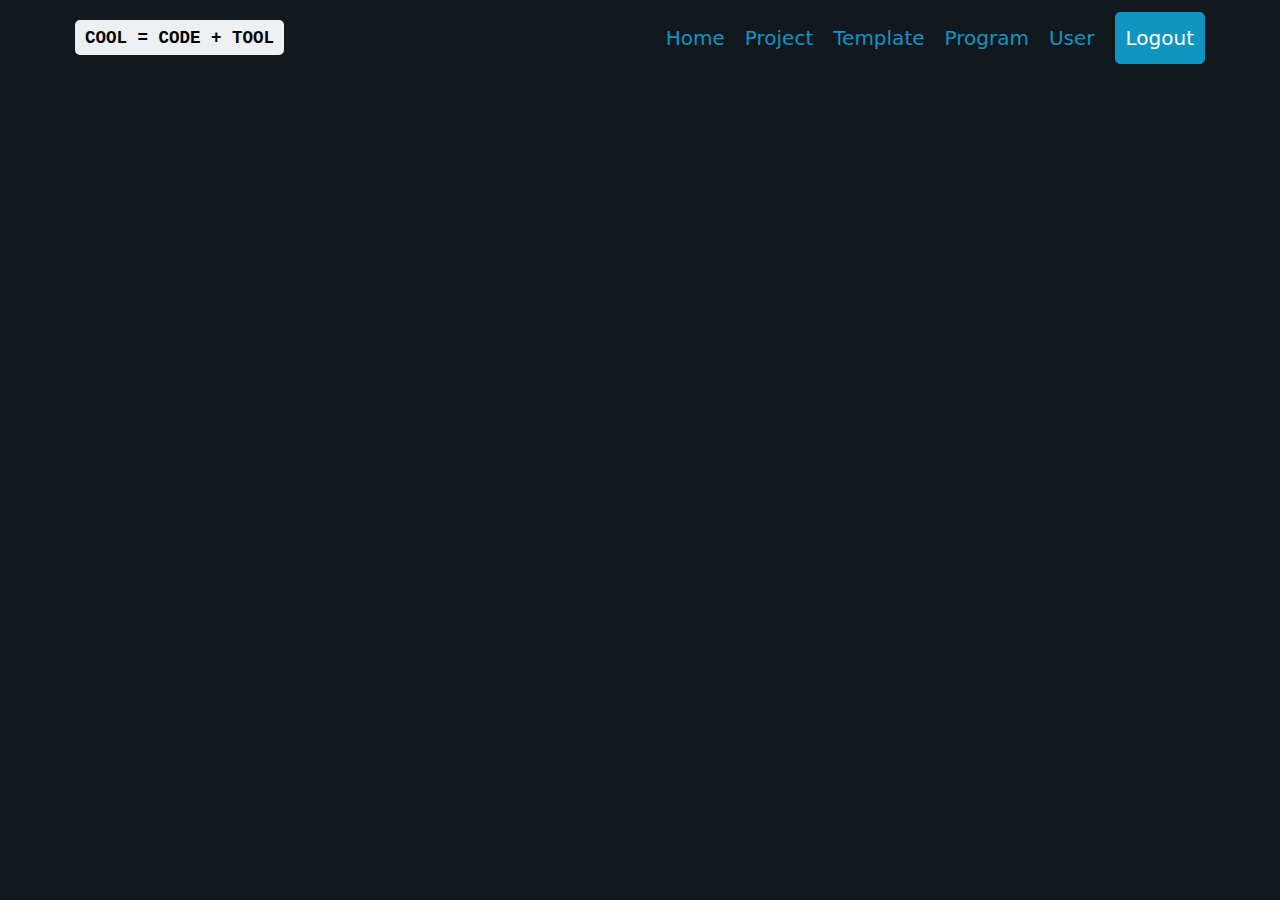
<file: index.html>
<html data-theme="dark"> 
    <html lang="en"> 
        <head> 
            <meta charset="UTF-8"> 
            <meta name="viewport" content="width=device-width, initial-scale=1.0"> 
            <title>Document</title>             
            <link rel="stylesheet" href="/css/pico.min.css" type="text/css"> 
            <link rel="stylesheet" href="/css/style.css" type="text/css"> 
            <script type="text/javascript" src="/js/frame.js"></script>
        </head>         
        <body> 
            <div class="container"> 
              <div include-html="/page/frame/header.html"></div>
              <!-- Page -->
              <!-- // Page -->
            </div>
                
        </body>         
        <script>
          includeHTML();
        </script>
    </html>
</file>
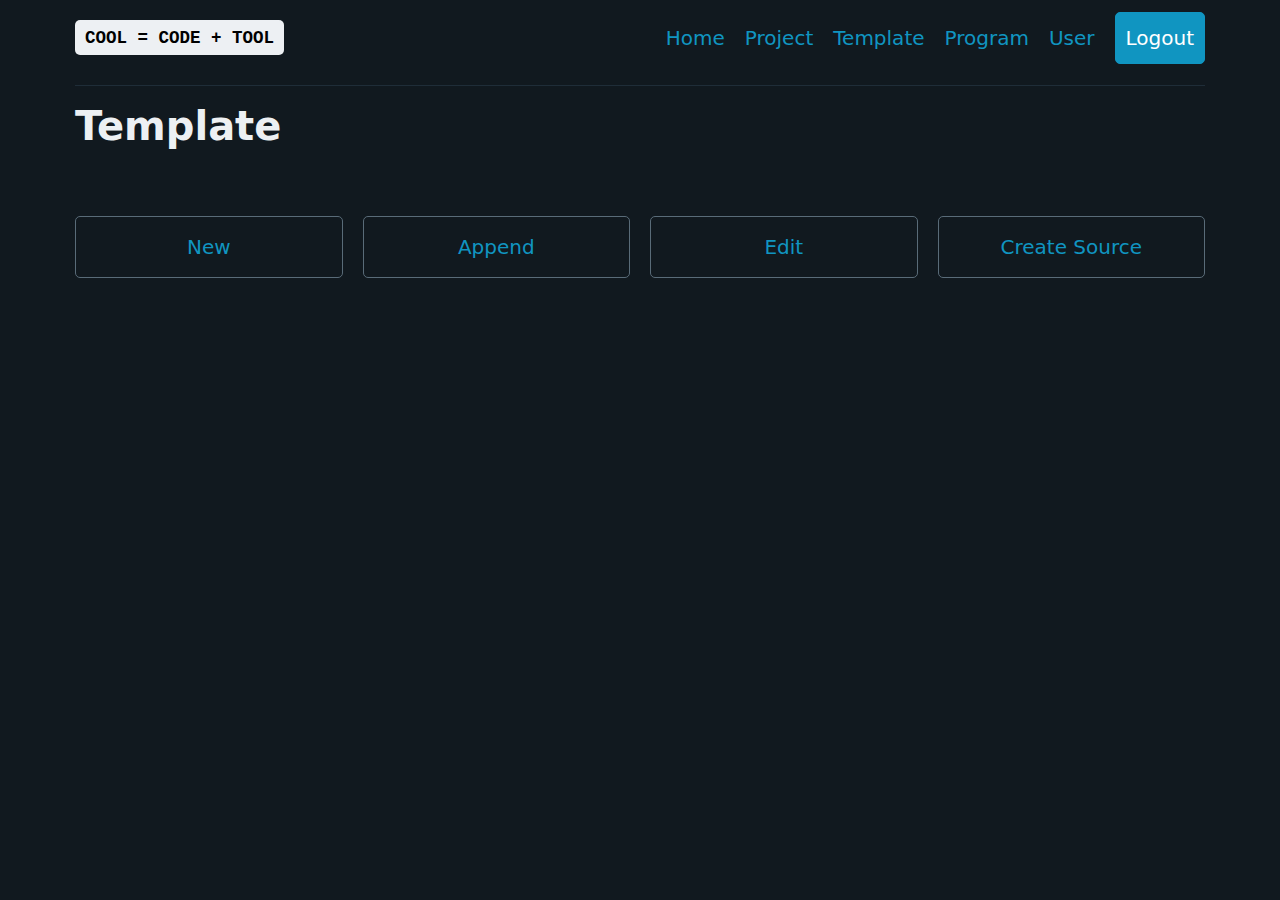
<file: page/template/template.html>
<html data-theme="dark">

<head>
    <meta charset="UTF-8">
    <meta name="viewport" content="width=device-width, initial-scale=1.0">
    <title>Document</title>
    <link rel="stylesheet" href="/css/pico.min.css" type="text/css">
    <link rel="stylesheet" href="/css/style.css" type="text/css">
    <script type="text/javascript" src="/js/frame.js"></script>
</head>

<body>
    <div class="container">
        <div include-html="/page/frame/header.html"></div>
        <hr />
        <!-- Page -->
        <h1>Template</h1>
        <section>
            <div class="grid">
                <button class="secondary outline"><a href="/page/template/template_new.html">New</a></button>
                <button class=" secondary outline"><a href="/page/template/template_append.html">Append</a></button>
                <button class="secondary outline"><a href="/page/template/template_edit.html">Edit</a></button>
                <button class="secondary outline"><a href="/page/template/template_create_source.html">Create
                        Source</a></button>
            </div>
        </section>

        <!-- // Page -->
    </div>
</body>
<script>
    includeHTML();
</script>

</html>
</file>
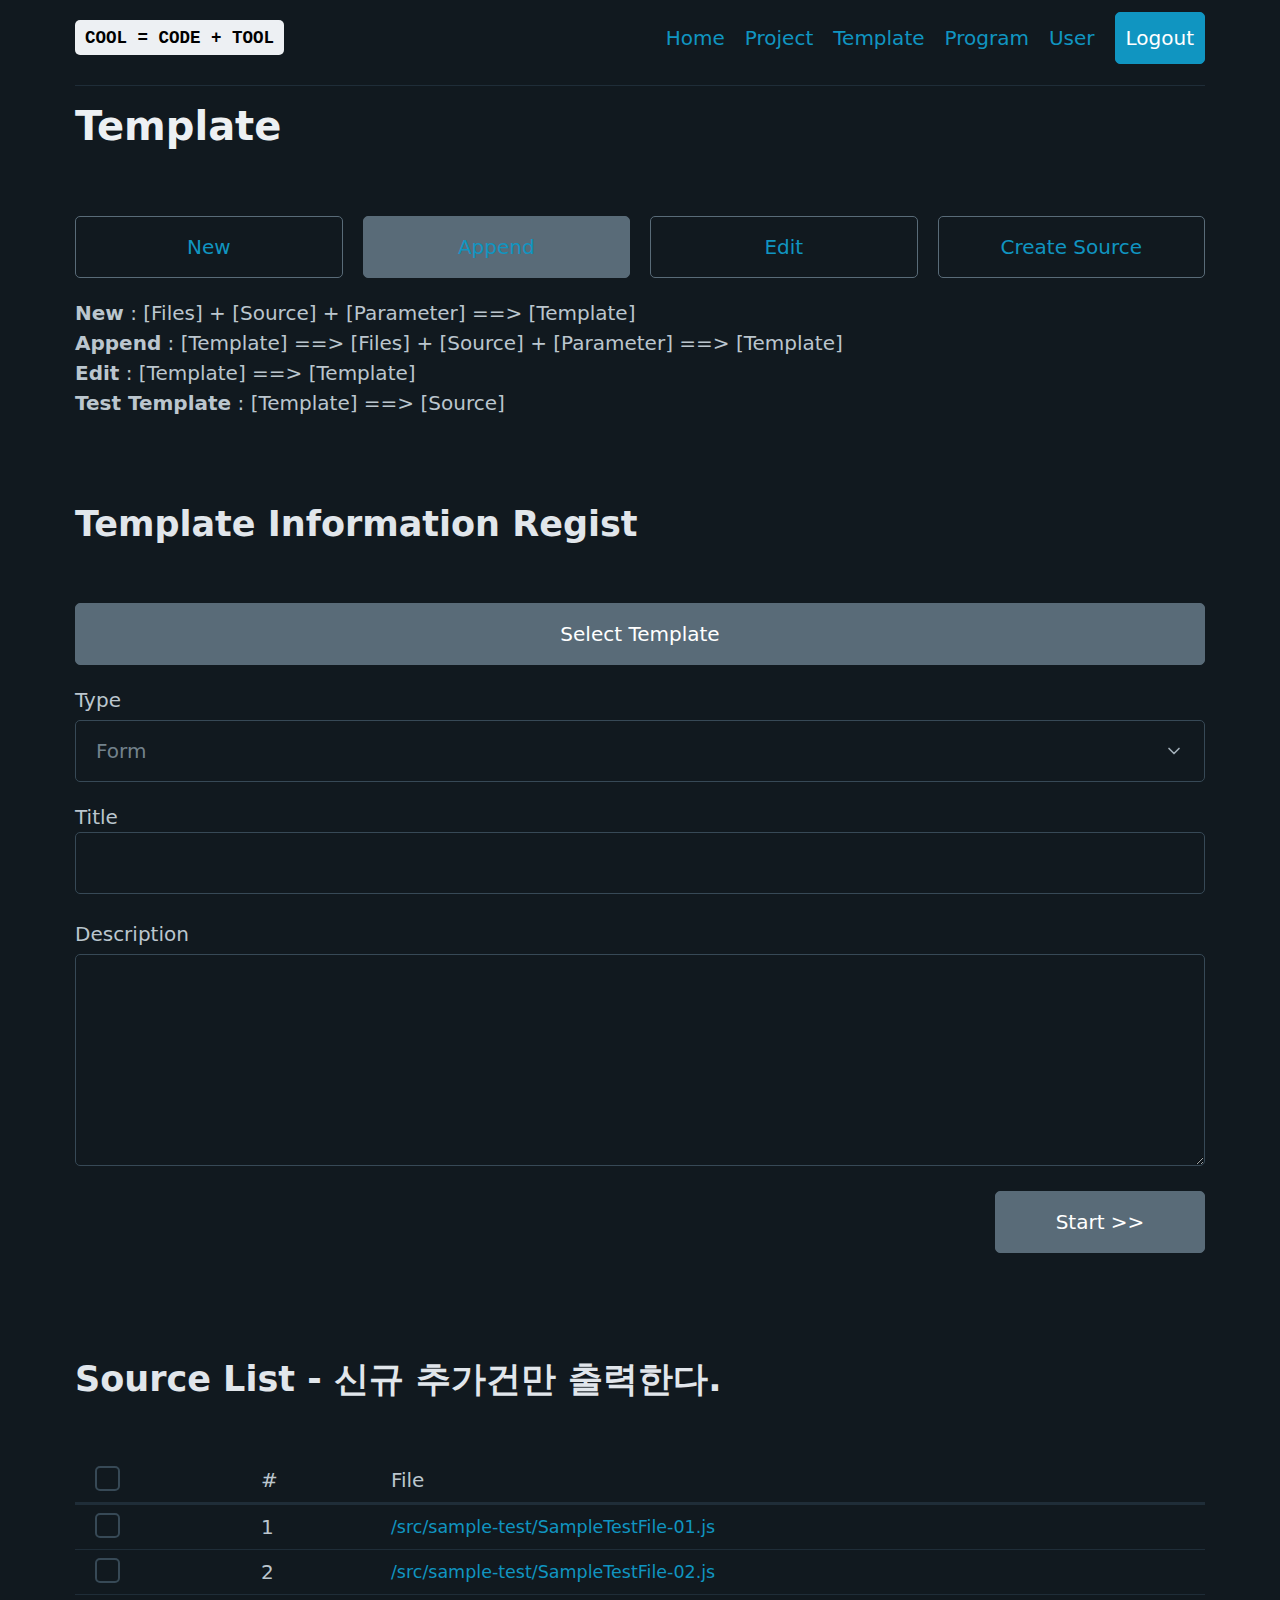
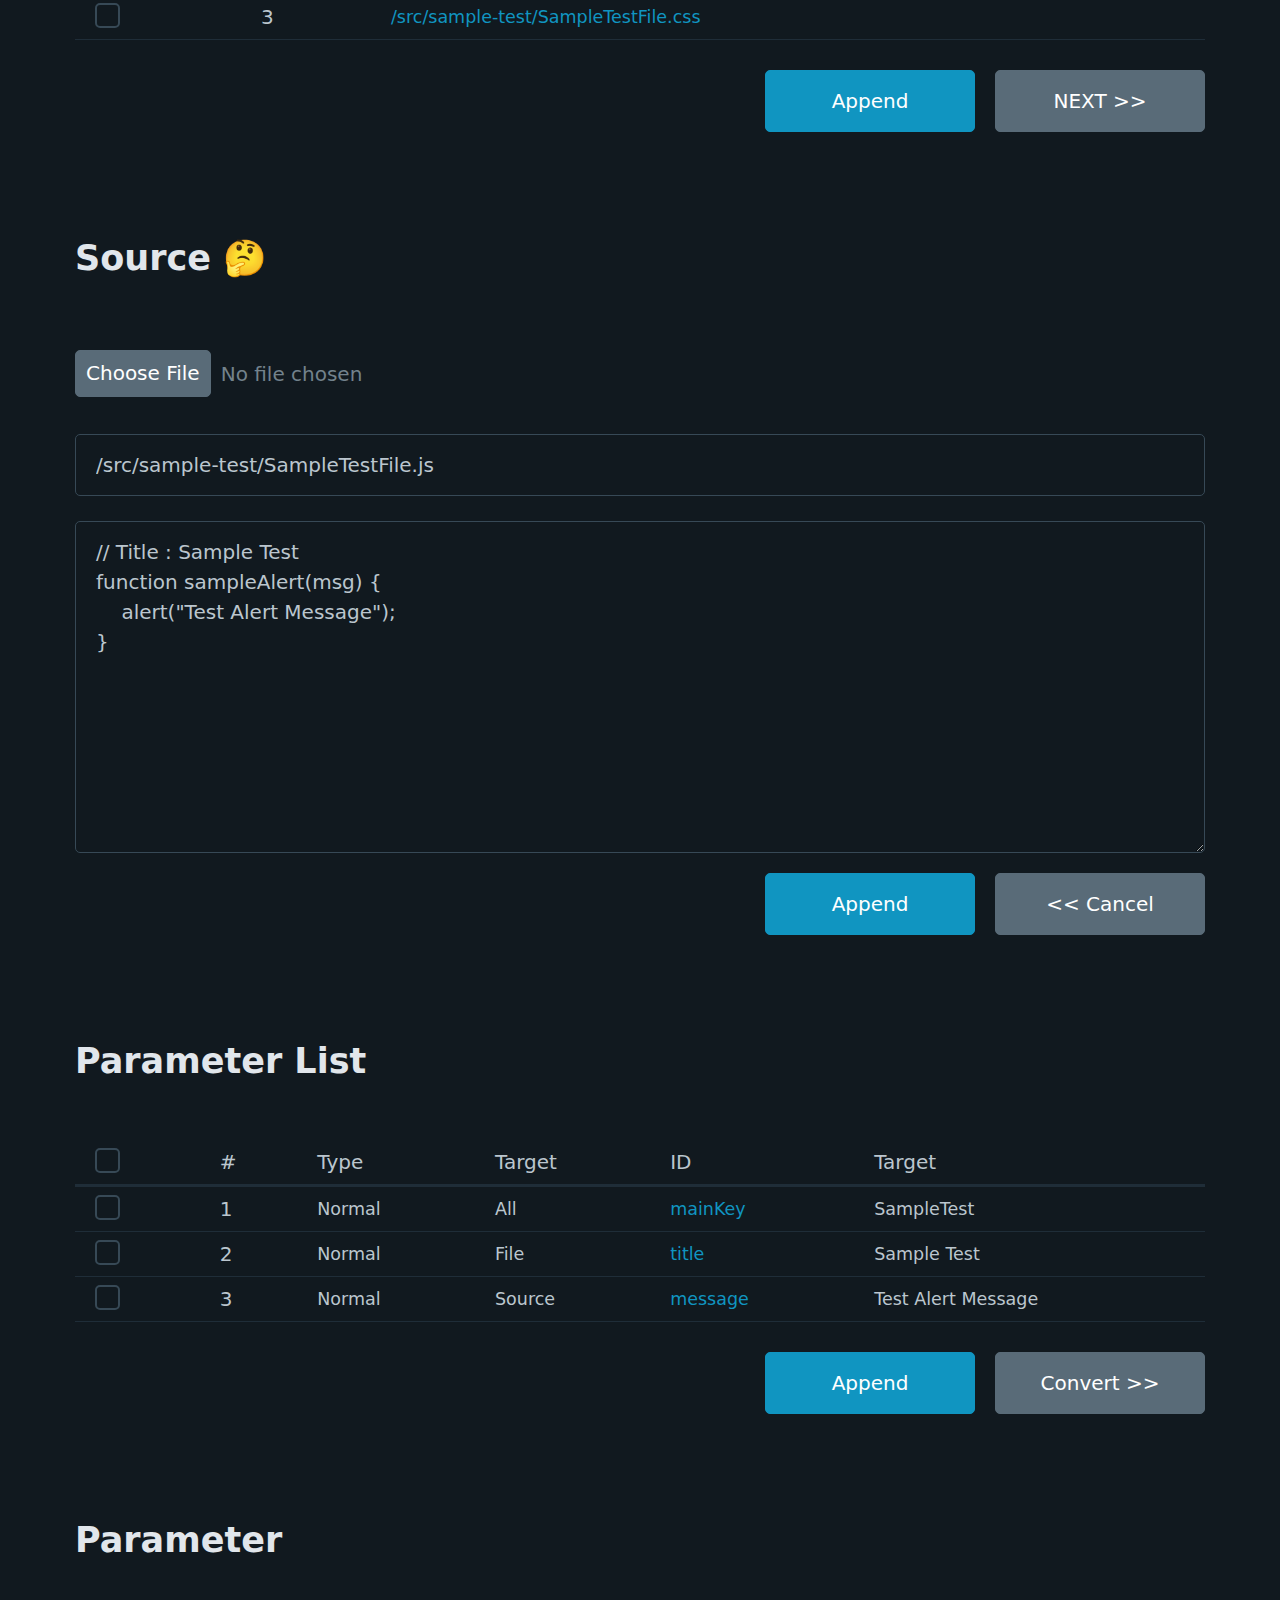
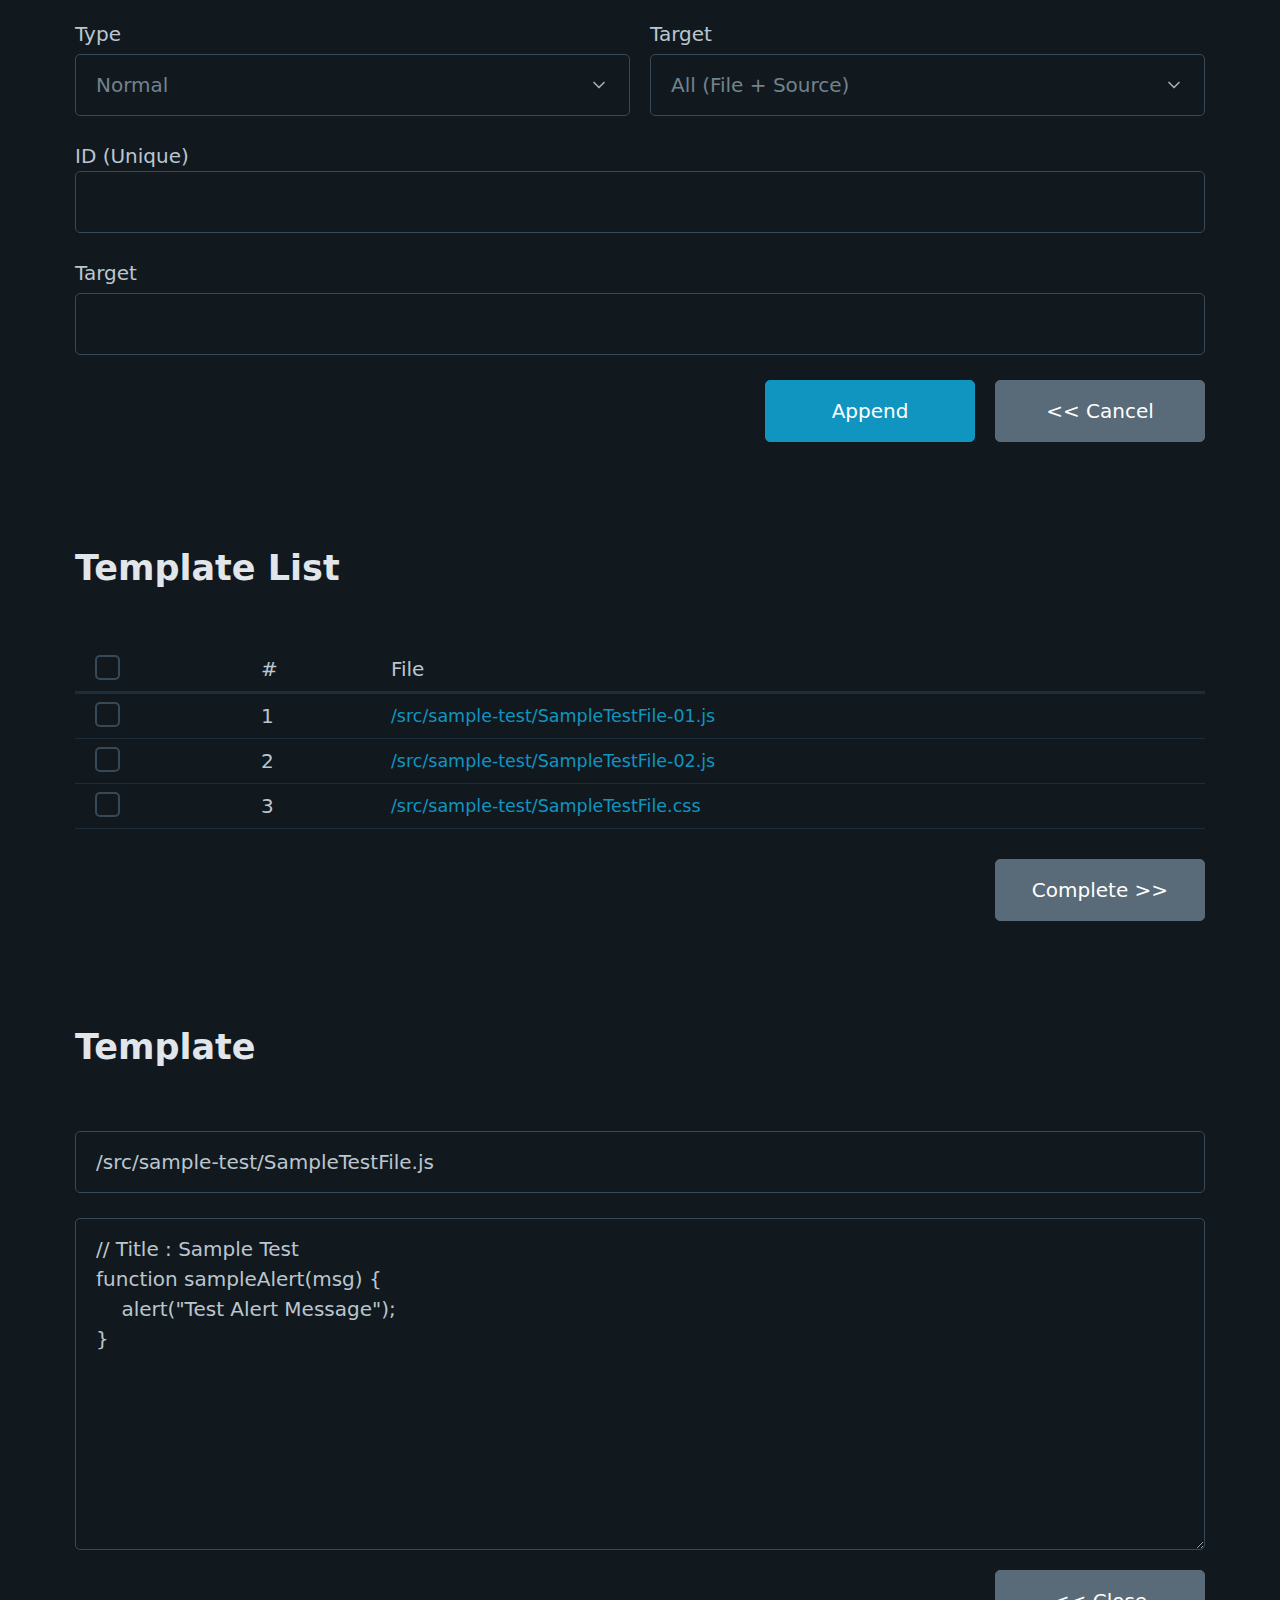
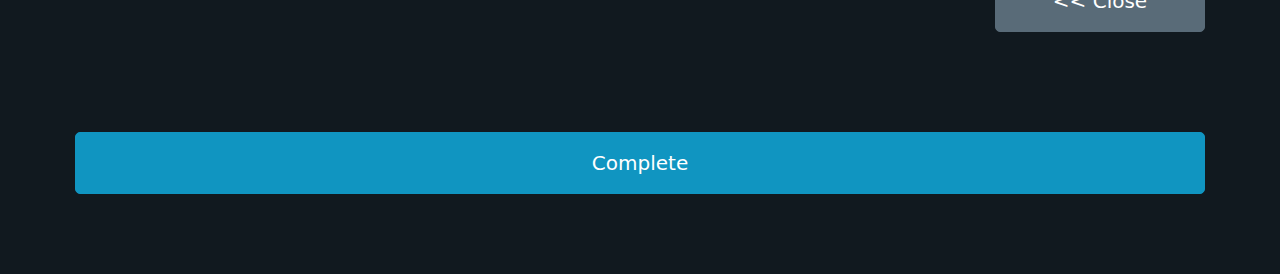
<file: page/template/template_append.html>
<html data-theme="dark">

<head>
    <meta charset="UTF-8">
    <meta name="viewport" content="width=device-width, initial-scale=1.0">
    <title>Document</title>
    <link rel="stylesheet" href="/css/pico.min.css" type="text/css">
    <link rel="stylesheet" href="/css/style.css" type="text/css">
    <script type="text/javascript" src="/js/frame.js"></script>
</head>

<body>
    <div class="container">
        <div include-html="/page/frame/header.html"></div>
        <hr />
        <!-- Page -->
        <h1>Template</h1>
        <section>
            <div class="grid">
                <button class="secondary outline"><a href="/page/template/template_new.html">New</a></button>
                <button class=" secondary"><a href="/page/template/template_append.html">Append</a></button>
                <button class="secondary outline"><a href="/page/template/template_edit.html">Edit</a></button>
                <button class="secondary outline"><a href="/page/template/template_create_source.html">Create
                        Source</a></button>
            </div>

            <div>
                <b>New</b> : [Files] + [Source] + [Parameter] ==> [Template]
            </div>
            <div>
                <b>Append</b> : [Template] ==> [Files] + [Source] + [Parameter] ==> [Template]
            </div>
            <div>
                <b>Edit</b> : [Template] ==> [Template]
            </div>
            <div>
                <b>Test Template</b> : [Template] ==> [Source]
            </div>
        </section>

        <section>
            <header>
                <h2>Template Information Regist</h2>
            </header>

            <div>
                <button class="secondary">Select Template</button>

                <label for="type">Type
                    <details name="type" role="list">
                        <summary aria-haspopup="listbox">Form</summary>
                        <ul role="listbox">
                            <li><a>Form</a></li>
                            <li><a>Batch</a></li>
                            <li><a>Interface</a></li>
                        </ul>
                    </details>
                </label>

                <label for="firstname">
                    Title
                    <div class="grid">
                        <input type="text" id="firstname" name="firstname" required>
                    </div>
                </label>

                <label for="target">
                    Description
                    <textarea rows="6"></textarea>
                </label>
            </div>

            <footer>
                <div class="grid">
                    <div></div>
                    <div></div>
                    <div></div>
                    <div></div>
                    <button class="secondary">
                        Start >></button>
                </div>
            </footer>
        </section>

        <section>
            <header>
                <h2>Source List - 신규 추가건만 출력한다.</h2>
            </header>
            <table>
                <thead>
                    <tr>
                        <th scope="col"><input type="checkbox" id="terms" name="terms"></th>
                        <th scope="col">#</th>
                        <th scope="col">File</th>
                    </tr>
                </thead>
                <tbody>
                    <tr>
                        <th scope="row"><input type="checkbox" id="terms" name="terms"></th>
                        <th scope="row">1</th>
                        <td><a href="#">/src/sample-test/SampleTestFile-01.js</a></td>
                    </tr>
                    <tr>
                        <th scope="row"><input type="checkbox" id="terms" name="terms"></th>
                        <th scope="row">2</th>
                        <td><a href="#">/src/sample-test/SampleTestFile-02.js</a></td>
                    </tr>
                    <tr>
                        <th scope="row"><input type="checkbox" id="terms" name="terms"></th>
                        <th scope="row">3</th>
                        <td><a href="#">/src/sample-test/SampleTestFile.css</a></td>
                    </tr>
                </tbody>
            </table>

            <footer>
                <div class="grid">
                    <div></div>
                    <div></div>
                    <div></div>
                    <button data-tooltip="목록에 추가">Append</button>
                    <button class="secondary">NEXT >></button>
                </div>
            </footer>
        </section>


        <section>
            <header>
                <h2>Source 🤔</h2>
            </header>

            <div>
                <label for="source">
                    <input type="file" name="source">
                </label>

                <label for="file">
                    <input type="text" name="file" value="/src/sample-test/SampleTestFile.js">
                </label>
                <textarea rows="10">// Title : Sample Test
function sampleAlert(msg) {
    alert("Test Alert Message");
}</textarea>
            </div>
            <footer>
                <div class="grid">
                    <div></div>
                    <div></div>
                    <div></div>
                    <button>Append</button>
                    <button class="secondary">
                        << Cancel</button>
                </div>
            </footer>
        </section>


        <section>
            <header>
                <h2>Parameter List</h2>
            </header>
            <table>
                <thead>
                    <tr>
                        <th scope="col"><input type="checkbox" id="terms" name="terms"></th>
                        <th scope="col">#</th>
                        <th scope="col">Type</th>
                        <th scope="col">Target</th>
                        <th scope="col">ID</th>
                        <th scope="col">Target</th>
                    </tr>
                </thead>
                <tbody>
                    <tr>
                        <th scope="row"><input type="checkbox" id="terms" name="terms"></th>
                        <th scope="row">1</th>
                        <td>Normal</td>
                        <td>All</td>
                        <td><a href="#">mainKey</a></td>
                        <td>SampleTest</td>
                    </tr>
                    <tr>
                        <th scope="row"><input type="checkbox" id="terms" name="terms"></th>
                        <th scope="row">2</th>
                        <td>Normal</td>
                        <td>File</td>
                        <td><a href="#">title</a></td>
                        <td>Sample Test</td>
                    </tr>
                    <tr>
                        <th scope="row"><input type="checkbox" id="terms" name="terms"></th>
                        <th scope="row">3</th>
                        <td>Normal</td>
                        <td>Source</td>
                        <td><a href="#">message</a></td>
                        <td>Test Alert Message</td>
                    </tr>
                </tbody>
            </table>

            <footer>
                <div class="grid">
                    <div></div>
                    <div></div>
                    <div></div>
                    <button data-tooltip="목록에 추가">Append</button>
                    <button class="secondary">Convert >></button>
                </div>
            </footer>
        </section>

        <section>
            <header>
                <h2>Parameter</h2>
            </header>

            <div>
                <div class="grid">
                    <label for="type">Type
                        <details name="type" role="list">
                            <summary aria-haspopup="listbox">Normal</summary>
                            <ul role="listbox">
                                <li><a>Normal</a></li>
                                <li><a>Foramt</a></li>
                            </ul>
                        </details>
                    </label>

                    <label for="type">Target
                        <details name="type" role="list">
                            <summary aria-haspopup="listbox">All (File + Source)</summary>
                            <ul role="listbox">
                                <li><a>All (File + Source)</a></li>
                                <li><a>File</a></li>
                                <li><a>Source</a></li>
                            </ul>
                        </details>
                    </label>
                </div>
                <label for="firstname">
                    ID (Unique)
                    <div class="grid">
                        <input type="text" id="firstname" name="firstname" required>
                    </div>
                </label>

                <label for="target">
                    Target
                    <input type="text" id="lastname" name="lastname" required>
                </label>
            </div>

            <footer>
                <div class="grid">
                    <div></div>
                    <div></div>
                    <div></div>
                    <button>Append</button>
                    <button class="secondary">
                        << Cancel</button>
                </div>
            </footer>
        </section>


        <section>
            <header>
                <h2>Template List</h2>
            </header>
            <table>
                <thead>
                    <tr>
                        <th scope="col"><input type="checkbox" id="terms" name="terms"></th>
                        <th scope="col">#</th>
                        <th scope="col">File</th>
                    </tr>
                </thead>
                <tbody>
                    <tr>
                        <th scope="col"><input type="checkbox" id="terms" name="terms"></th>
                        <th scope="row">1</th>
                        <td><a href="#">/src/sample-test/SampleTestFile-01.js</a></td>
                    </tr>
                    <tr>
                        <th scope="col"><input type="checkbox" id="terms" name="terms"></th>
                        <th scope="row">2</th>
                        <td><a href="#">/src/sample-test/SampleTestFile-02.js</a></td>
                    </tr>
                    <tr>
                        <th scope="col"><input type="checkbox" id="terms" name="terms"></th>
                        <th scope="row">3</th>
                        <td><a href="#">/src/sample-test/SampleTestFile.css</a></td>
                    </tr>
                </tbody>
            </table>

            <footer>
                <div class="grid">
                    <div></div>
                    <div></div>
                    <div></div>
                    <div></div>
                    <button class="secondary">
                        Complete >></button>
            </footer>
        </section>


        <section>
            <header>
                <h2>Template</h2>
            </header>

            <div>
                <label for="file">
                    <input type="text" name="file" value="/src/sample-test/SampleTestFile.js">
                </label>
                <textarea rows="10">// Title : Sample Test
function sampleAlert(msg) {
    alert("Test Alert Message");
}</textarea>
            </div>
            <footer>
                <div class="grid">
                    <div></div>
                    <div></div>
                    <div></div>
                    <div></div>
                    <button class="secondary">
                        << Close</button>
                </div>
            </footer>
        </section>

        <section>
            <button>Complete</button>
        </section>
        <!-- // Page -->
    </div>
</body>
<script>
    includeHTML();
</script>

</html>
</file>
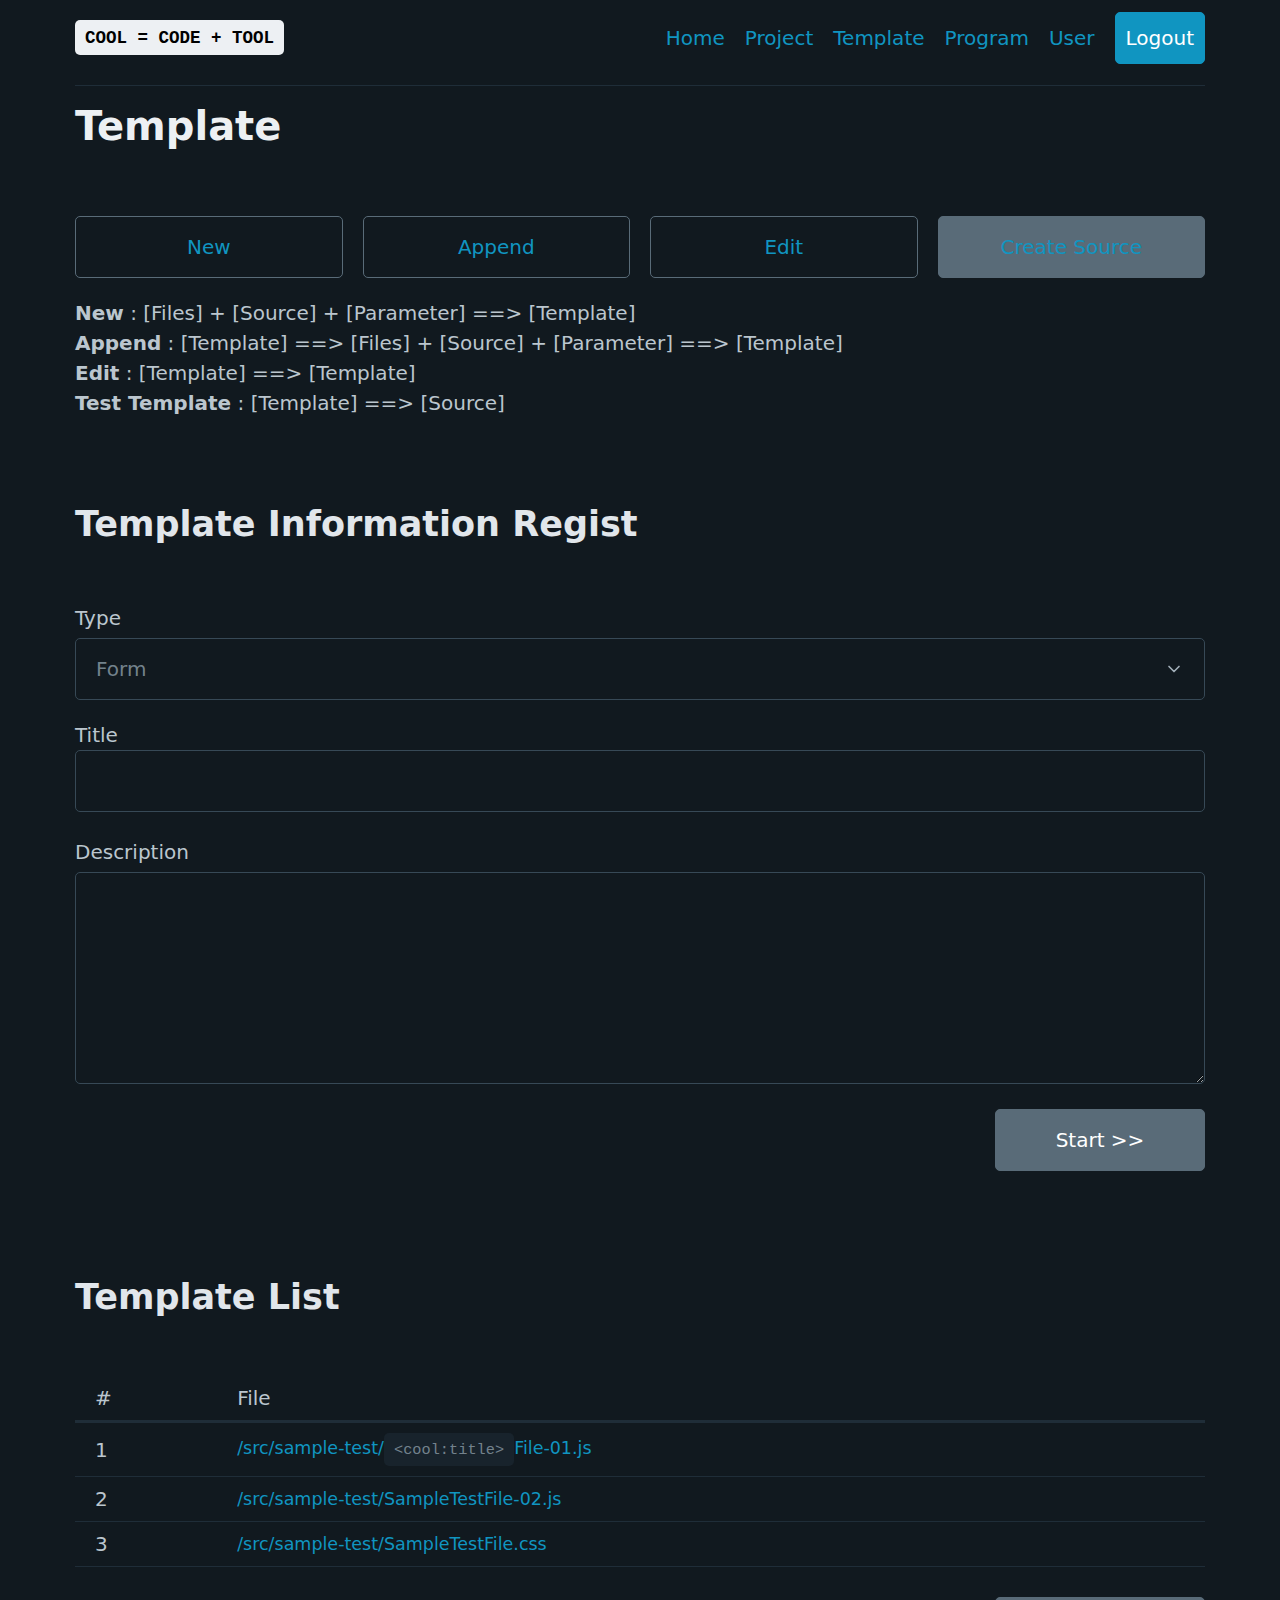
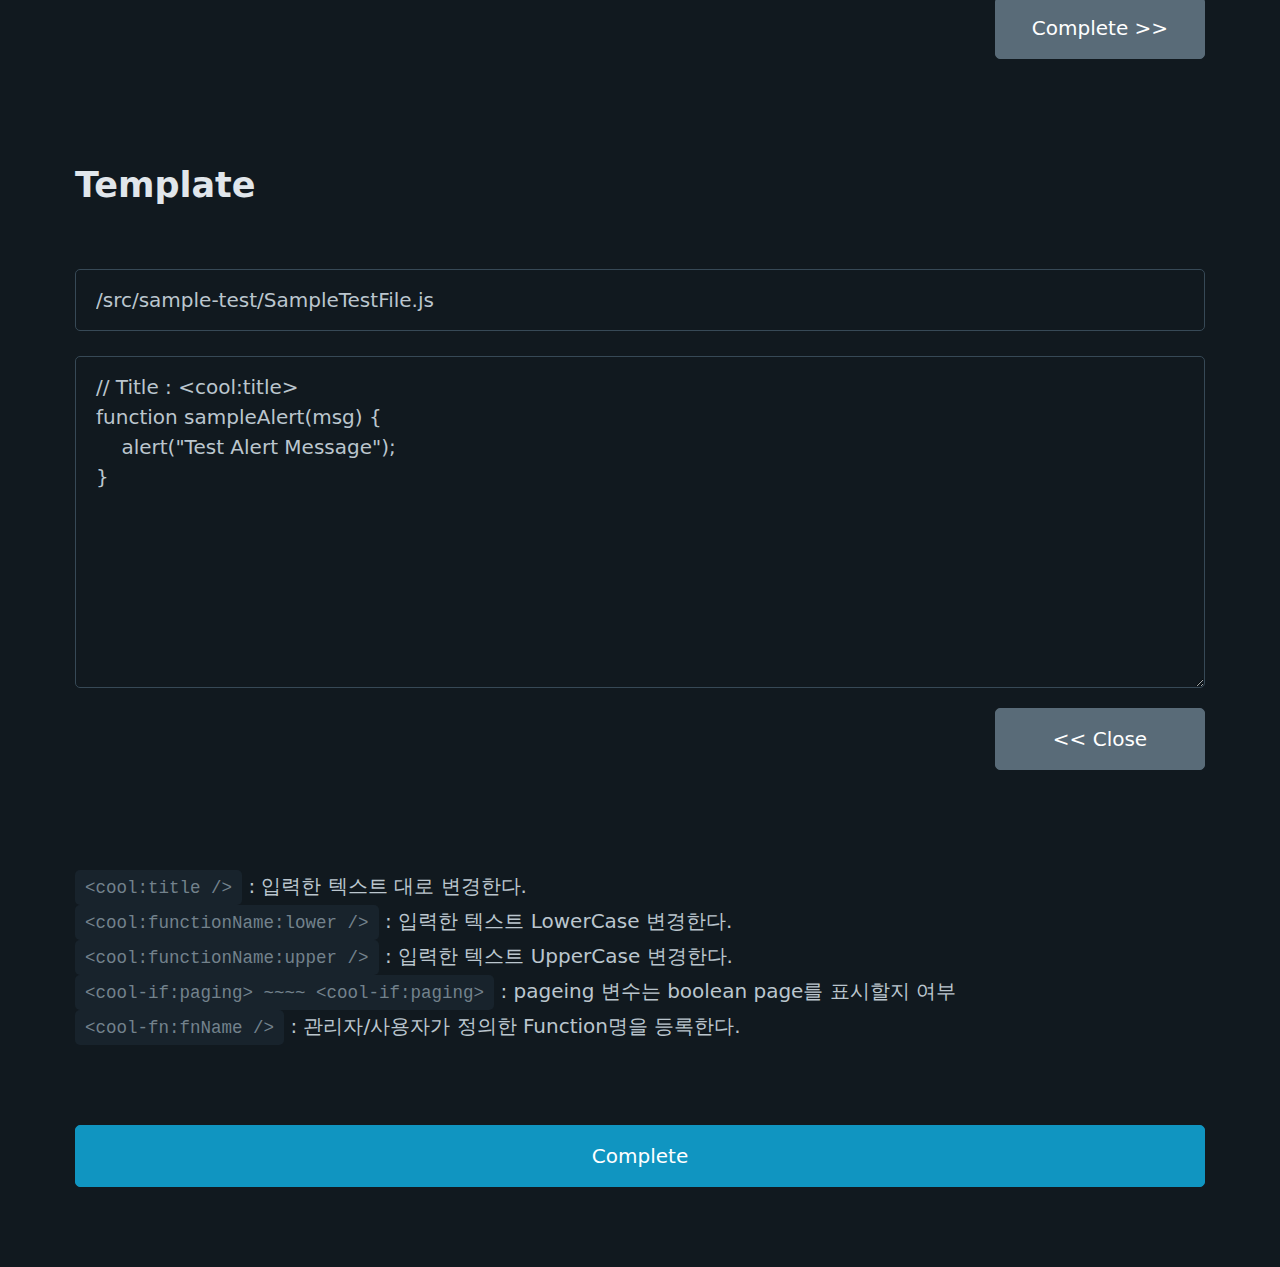
<file: page/template/template_create_source.html>
<html data-theme="dark">

<head>
    <meta charset="UTF-8">
    <meta name="viewport" content="width=device-width, initial-scale=1.0">
    <title>Document</title>
    <link rel="stylesheet" href="/css/pico.min.css" type="text/css">
    <link rel="stylesheet" href="/css/style.css" type="text/css">
    <script type="text/javascript" src="/js/frame.js"></script>
</head>

<body>
    <div class="container">
        <div include-html="/page/frame/header.html"></div>
        <hr />
        <!-- Page -->
        <h1>Template</h1>
        <section>
            <div class="grid">
                <button class="secondary outline"><a href="/page/template/template_new.html">New</a></button>
                <button class=" secondary outline"><a href="/page/template/template_append.html">Append</a></button>
                <button class="secondary outline"><a href="/page/template/template_edit.html">Edit</a></button>
                <button class="secondary"><a href="/page/template/template_create_source.html">Create
                        Source</a></button>
            </div>

            <div>
                <b>New</b> : [Files] + [Source] + [Parameter] ==> [Template]
            </div>
            <div>
                <b>Append</b> : [Template] ==> [Files] + [Source] + [Parameter] ==> [Template]
            </div>
            <div>
                <b>Edit</b> : [Template] ==> [Template]
            </div>
            <div>
                <b>Test Template</b> : [Template] ==> [Source]
            </div>
        </section>

        <section>
            <header>
                <h2>Template Information Regist</h2>
            </header>

            <div>
                <label for="type">Type
                    <details name="type" role="list">
                        <summary aria-haspopup="listbox">Form</summary>
                        <ul role="listbox">
                            <li><a>Form</a></li>
                            <li><a>Batch</a></li>
                            <li><a>Interface</a></li>
                        </ul>
                    </details>
                </label>

                <label for="firstname">
                    Title
                    <div class="grid">
                        <input type="text" id="firstname" name="firstname" required>
                    </div>
                </label>

                <label for="target">
                    Description
                    <textarea rows="6"></textarea>
                </label>
            </div>

            <footer>
                <div class="grid">
                    <div></div>
                    <div></div>
                    <div></div>
                    <div></div>
                    <button class="secondary">
                        Start >></button>
                </div>
            </footer>
        </section>

        <section>
            <header>
                <h2>Template List</h2>
            </header>
            <table>
                <thead>
                    <tr>
                        <th scope="col">#</th>
                        <th scope="col">File</th>
                    </tr>
                </thead>
                <tbody>
                    <tr>
                        <th scope="row">1</th>
                        <td><a href="#">/src/sample-test/<code>&lt;cool:title></code>File-01.js</a></td>
                    </tr>
                    <tr>
                        <th scope="row">2</th>
                        <td><a href="#">/src/sample-test/SampleTestFile-02.js</a></td>
                    </tr>
                    <tr>
                        <th scope="row">3</th>
                        <td><a href="#">/src/sample-test/SampleTestFile.css</a></td>
                    </tr>
                </tbody>
            </table>

            <footer>
                <div class="grid">
                    <div></div>
                    <div></div>
                    <div></div>
                    <div></div>
                    <button class="secondary">
                        Complete >></button>
            </footer>
        </section>


        <section>
            <header>
                <h2>Template</h2>
            </header>
            <div>
                <label for="file">
                    <input type="text" name="file" value="/src/sample-test/SampleTestFile.js">
                </label>
                <textarea rows="10">// Title : <cool:title>
function sampleAlert(msg) {
    alert("Test Alert Message");
}</textarea>
            </div>
            <footer>
                <div class="grid">
                    <div></div>
                    <div></div>
                    <div></div>
                    <div></div>
                    <button class="secondary">
                        << Close</button>
                </div>
            </footer>
        </section>

        <section>
            <code>&lt;cool:title /></code> : 입력한 텍스트 대로 변경한다.<br />
            <code>&lt;cool:functionName:lower /></code> : 입력한 텍스트 LowerCase 변경한다.<br />
            <code>&lt;cool:functionName:upper /></code> : 입력한 텍스트 UpperCase 변경한다.<br />
            <code>&lt;cool-if:paging> ~~~~ &lt;cool-if:paging></code> : pageing 변수는 boolean page를 표시할지 여부<br />
            <code>&lt;cool-fn:fnName /></code> : 관리자/사용자가 정의한 Function명을 등록한다.<br />
        </section>
        <section>
            <button>Complete</button>
        </section>
        <!-- // Page -->
    </div>
</body>
<script>
    includeHTML();
</script>

</html>
</file>
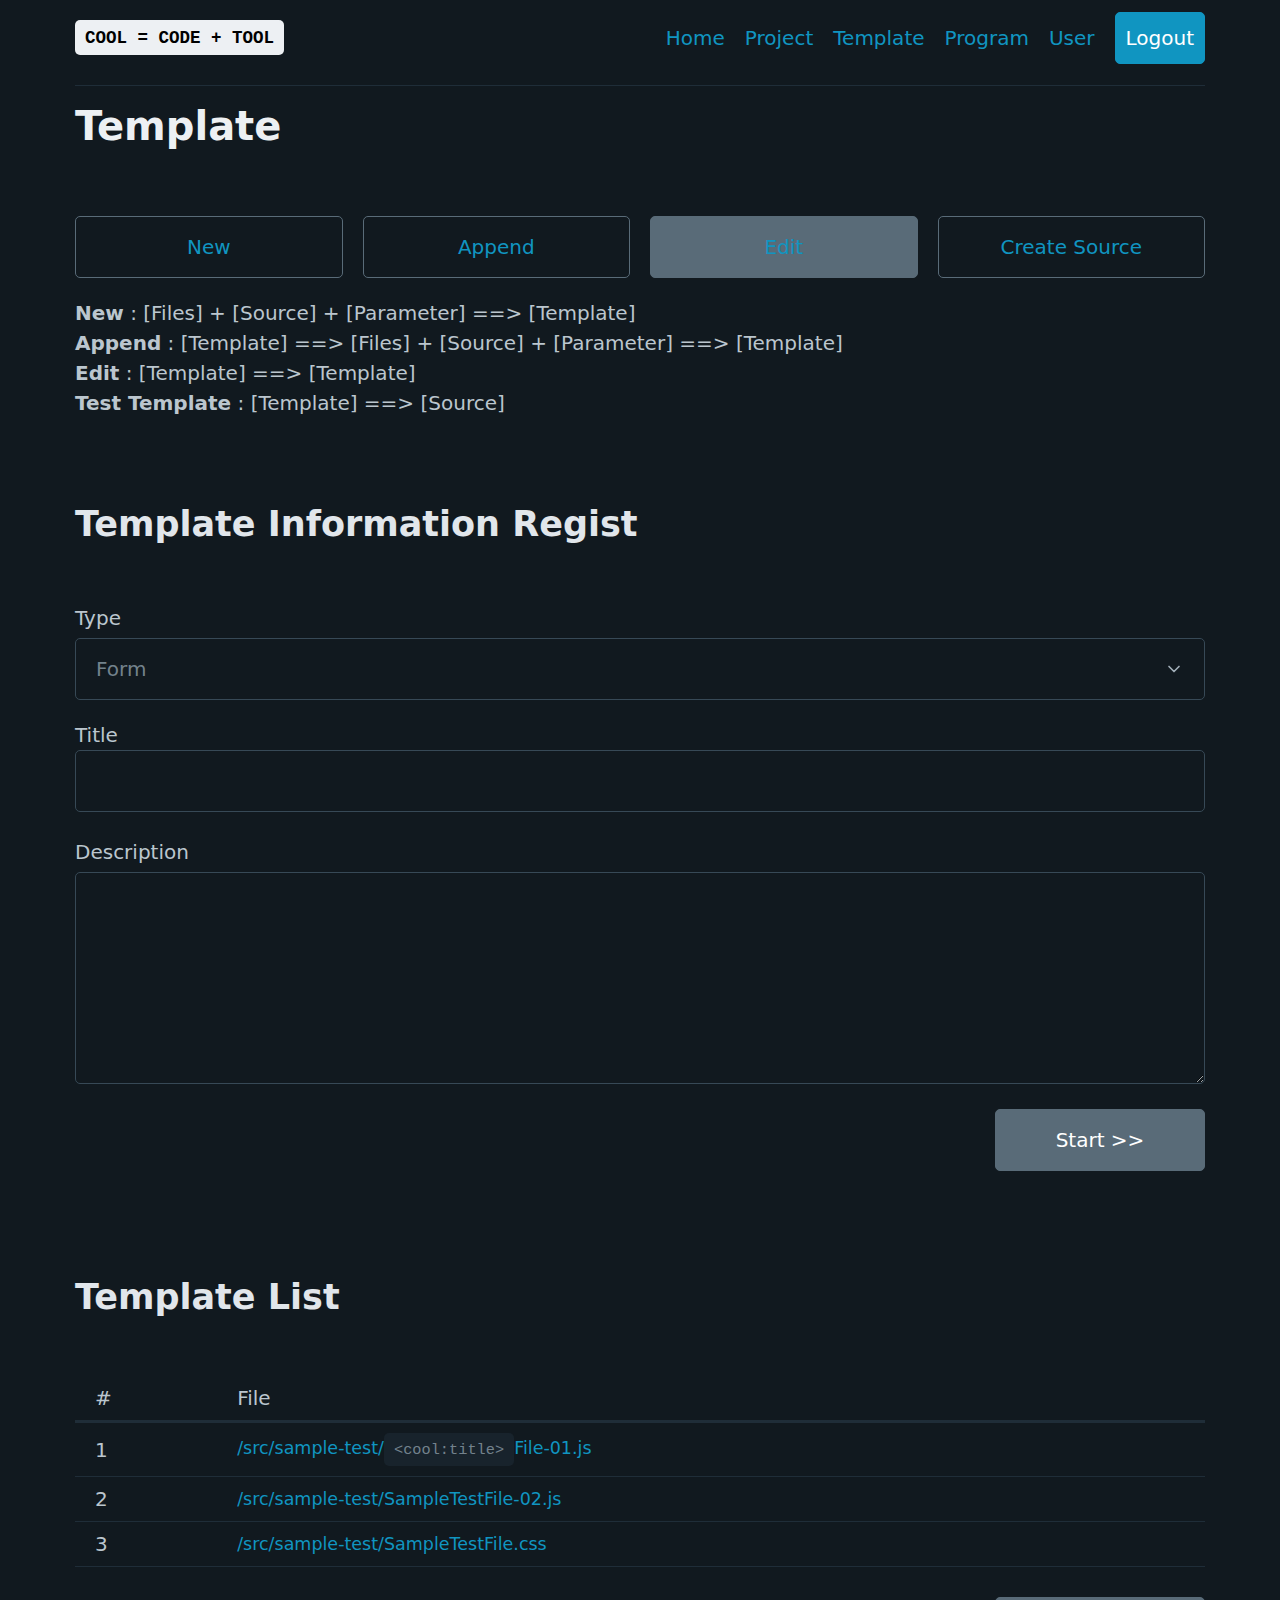
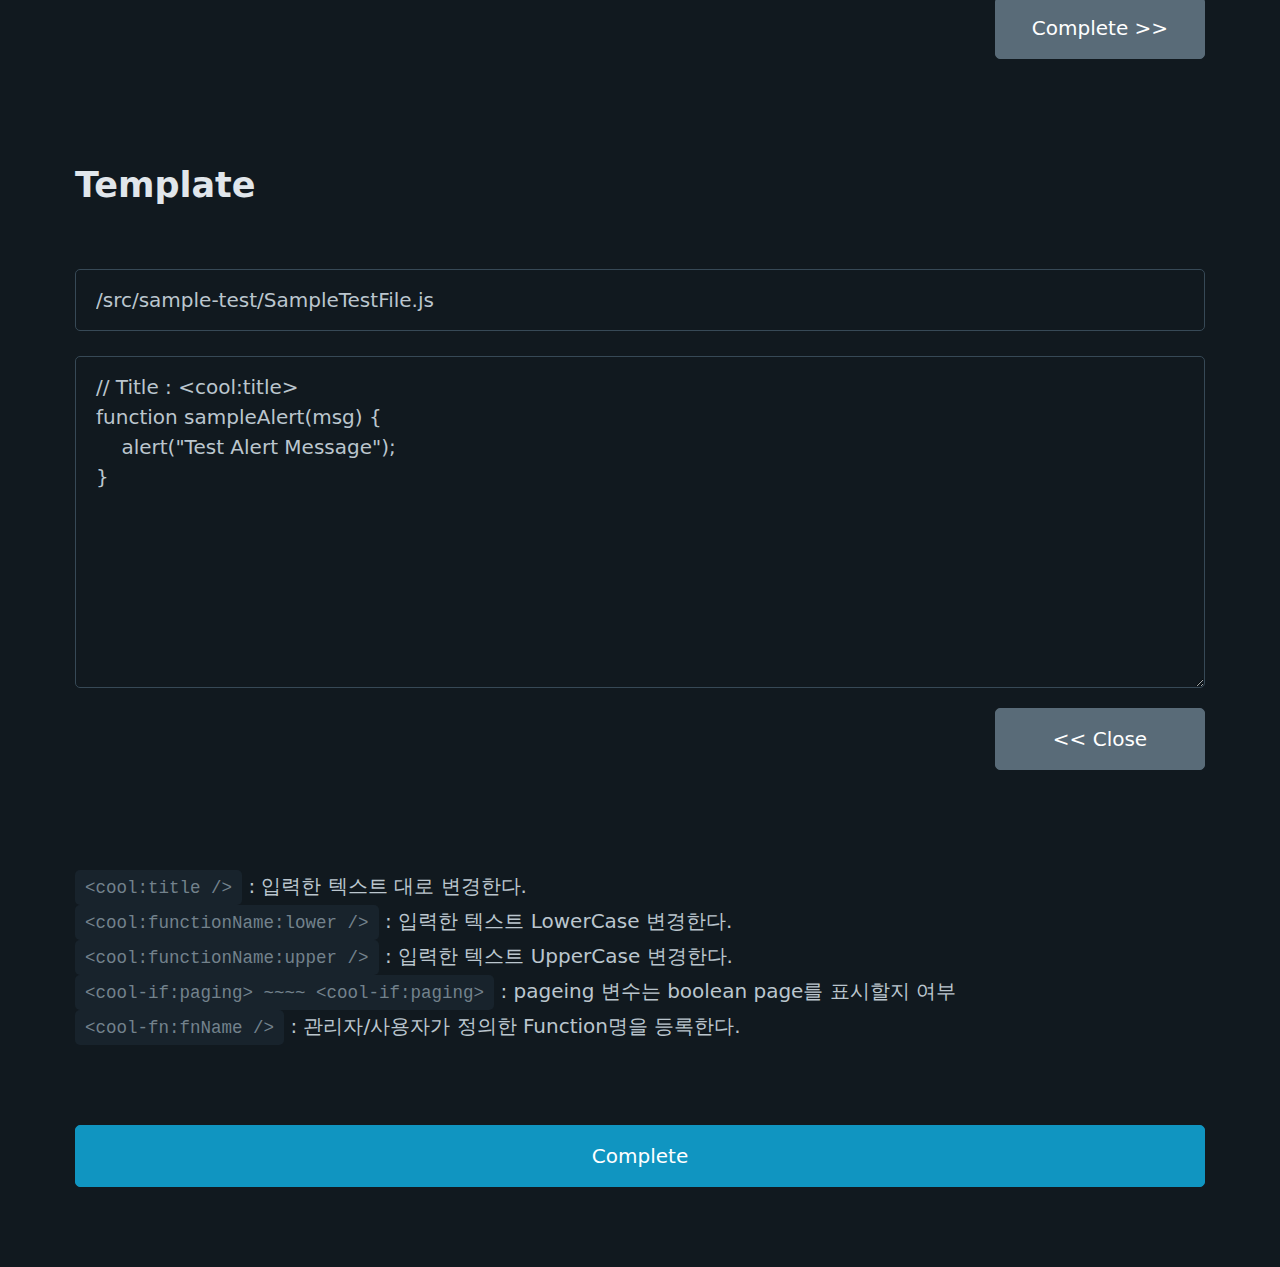
<file: page/template/template_edit.html>
<html data-theme="dark">

<head>
    <meta charset="UTF-8">
    <meta name="viewport" content="width=device-width, initial-scale=1.0">
    <title>Document</title>
    <link rel="stylesheet" href="/css/pico.min.css" type="text/css">
    <link rel="stylesheet" href="/css/style.css" type="text/css">
    <script type="text/javascript" src="/js/frame.js"></script>
</head>

<body>
    <div class="container">
        <div include-html="/page/frame/header.html"></div>
        <hr />
        <!-- Page -->
        <h1>Template</h1>
        <section>
            <div class="grid">
                <button class="secondary outline"><a href="/page/template/template_new.html">New</a></button>
                <button class=" secondary outline"><a href="/page/template/template_append.html">Append</a></button>
                <button class="secondary"><a href="/page/template/template_edit.html">Edit</a></button>
                <button class="secondary outline"><a href="/page/template/template_create_source.html">Create
                        Source</a></button>
            </div>

            <div>
                <b>New</b> : [Files] + [Source] + [Parameter] ==> [Template]
            </div>
            <div>
                <b>Append</b> : [Template] ==> [Files] + [Source] + [Parameter] ==> [Template]
            </div>
            <div>
                <b>Edit</b> : [Template] ==> [Template]
            </div>
            <div>
                <b>Test Template</b> : [Template] ==> [Source]
            </div>
        </section>

        <section>
            <header>
                <h2>Template Information Regist</h2>
            </header>

            <div>
                <label for="type">Type
                    <details name="type" role="list">
                        <summary aria-haspopup="listbox">Form</summary>
                        <ul role="listbox">
                            <li><a>Form</a></li>
                            <li><a>Batch</a></li>
                            <li><a>Interface</a></li>
                        </ul>
                    </details>
                </label>

                <label for="firstname">
                    Title
                    <div class="grid">
                        <input type="text" id="firstname" name="firstname" required>
                    </div>
                </label>

                <label for="target">
                    Description
                    <textarea rows="6"></textarea>
                </label>
            </div>

            <footer>
                <div class="grid">
                    <div></div>
                    <div></div>
                    <div></div>
                    <div></div>
                    <button class="secondary">
                        Start >></button>
                </div>
            </footer>
        </section>

        <section>
            <header>
                <h2>Template List</h2>
            </header>
            <table>
                <thead>
                    <tr>
                        <th scope="col">#</th>
                        <th scope="col">File</th>
                    </tr>
                </thead>
                <tbody>
                    <tr>
                        <th scope="row">1</th>
                        <td><a href="#">/src/sample-test/<code>&lt;cool:title></code>File-01.js</a></td>
                    </tr>
                    <tr>
                        <th scope="row">2</th>
                        <td><a href="#">/src/sample-test/SampleTestFile-02.js</a></td>
                    </tr>
                    <tr>
                        <th scope="row">3</th>
                        <td><a href="#">/src/sample-test/SampleTestFile.css</a></td>
                    </tr>
                </tbody>
            </table>

            <footer>
                <div class="grid">
                    <div></div>
                    <div></div>
                    <div></div>
                    <div></div>
                    <button class="secondary">
                        Complete >></button>
            </footer>
        </section>


        <section>
            <header>
                <h2>Template</h2>
            </header>
            <div>
                <label for="file">
                    <input type="text" name="file" value="/src/sample-test/SampleTestFile.js">
                </label>
                <textarea rows="10">// Title : <cool:title>
function sampleAlert(msg) {
    alert("Test Alert Message");
}</textarea>
            </div>
            <footer>
                <div class="grid">
                    <div></div>
                    <div></div>
                    <div></div>
                    <div></div>
                    <button class="secondary">
                        << Close</button>
                </div>
            </footer>
        </section>

        <section>
            <code>&lt;cool:title /></code> : 입력한 텍스트 대로 변경한다.<br />
            <code>&lt;cool:functionName:lower /></code> : 입력한 텍스트 LowerCase 변경한다.<br />
            <code>&lt;cool:functionName:upper /></code> : 입력한 텍스트 UpperCase 변경한다.<br />
            <code>&lt;cool-if:paging> ~~~~ &lt;cool-if:paging></code> : pageing 변수는 boolean page를 표시할지 여부<br />
            <code>&lt;cool-fn:fnName /></code> : 관리자/사용자가 정의한 Function명을 등록한다.<br />
        </section>
        <section>
            <button>Complete</button>
        </section>
        <!-- // Page -->
    </div>
</body>
<script>
    includeHTML();
</script>

</html>
</file>
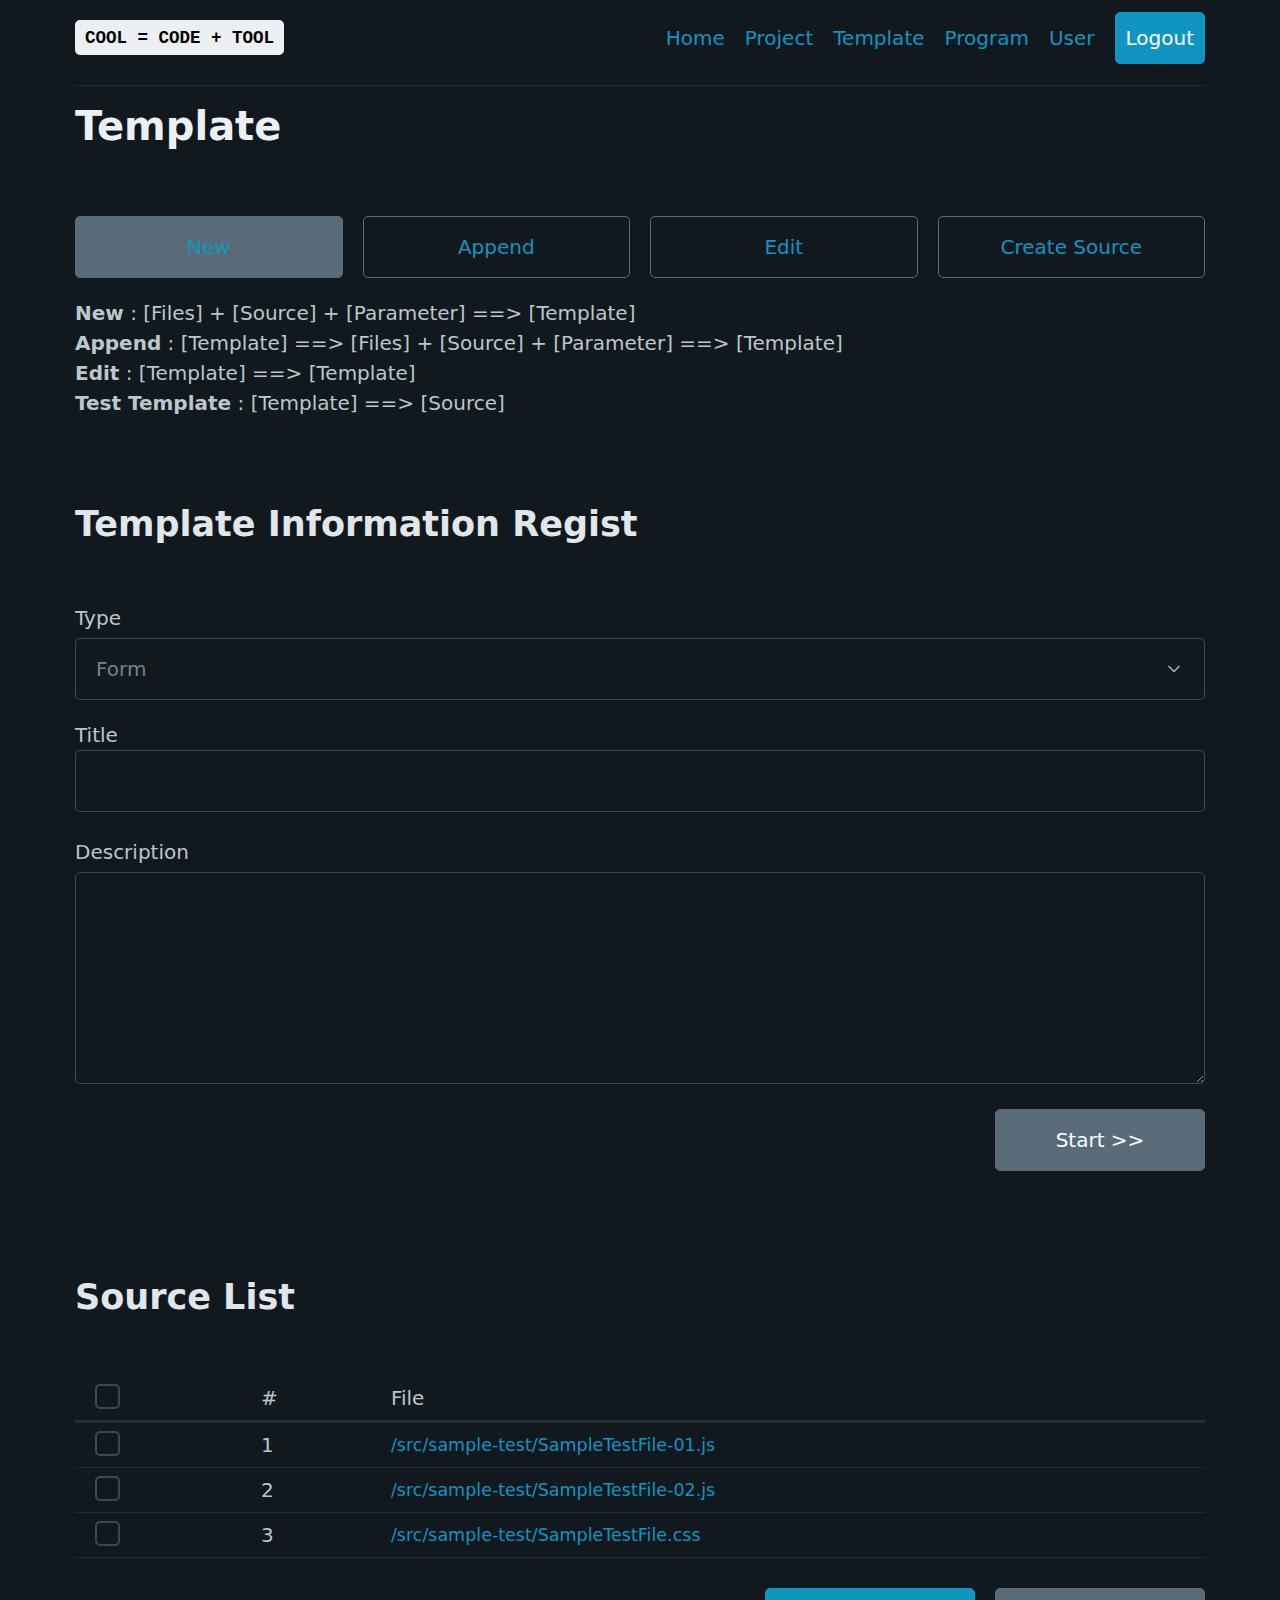
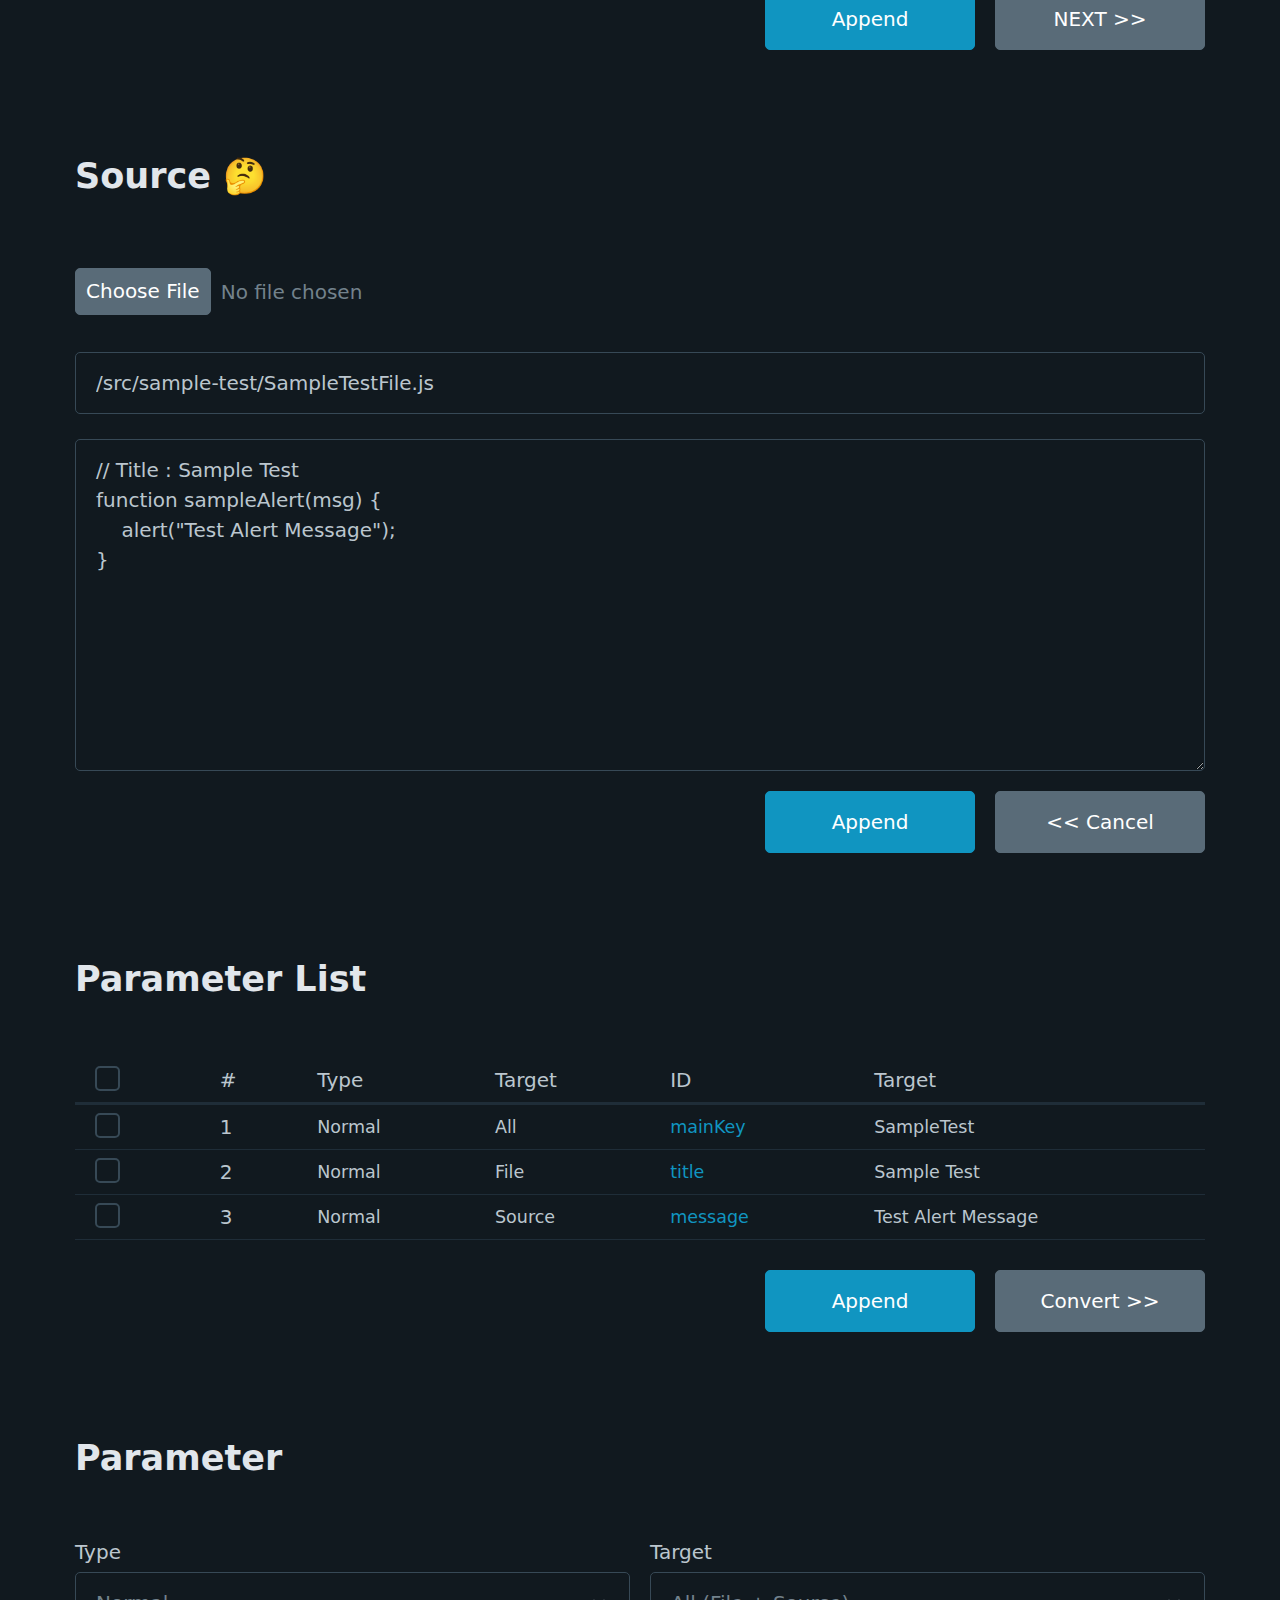
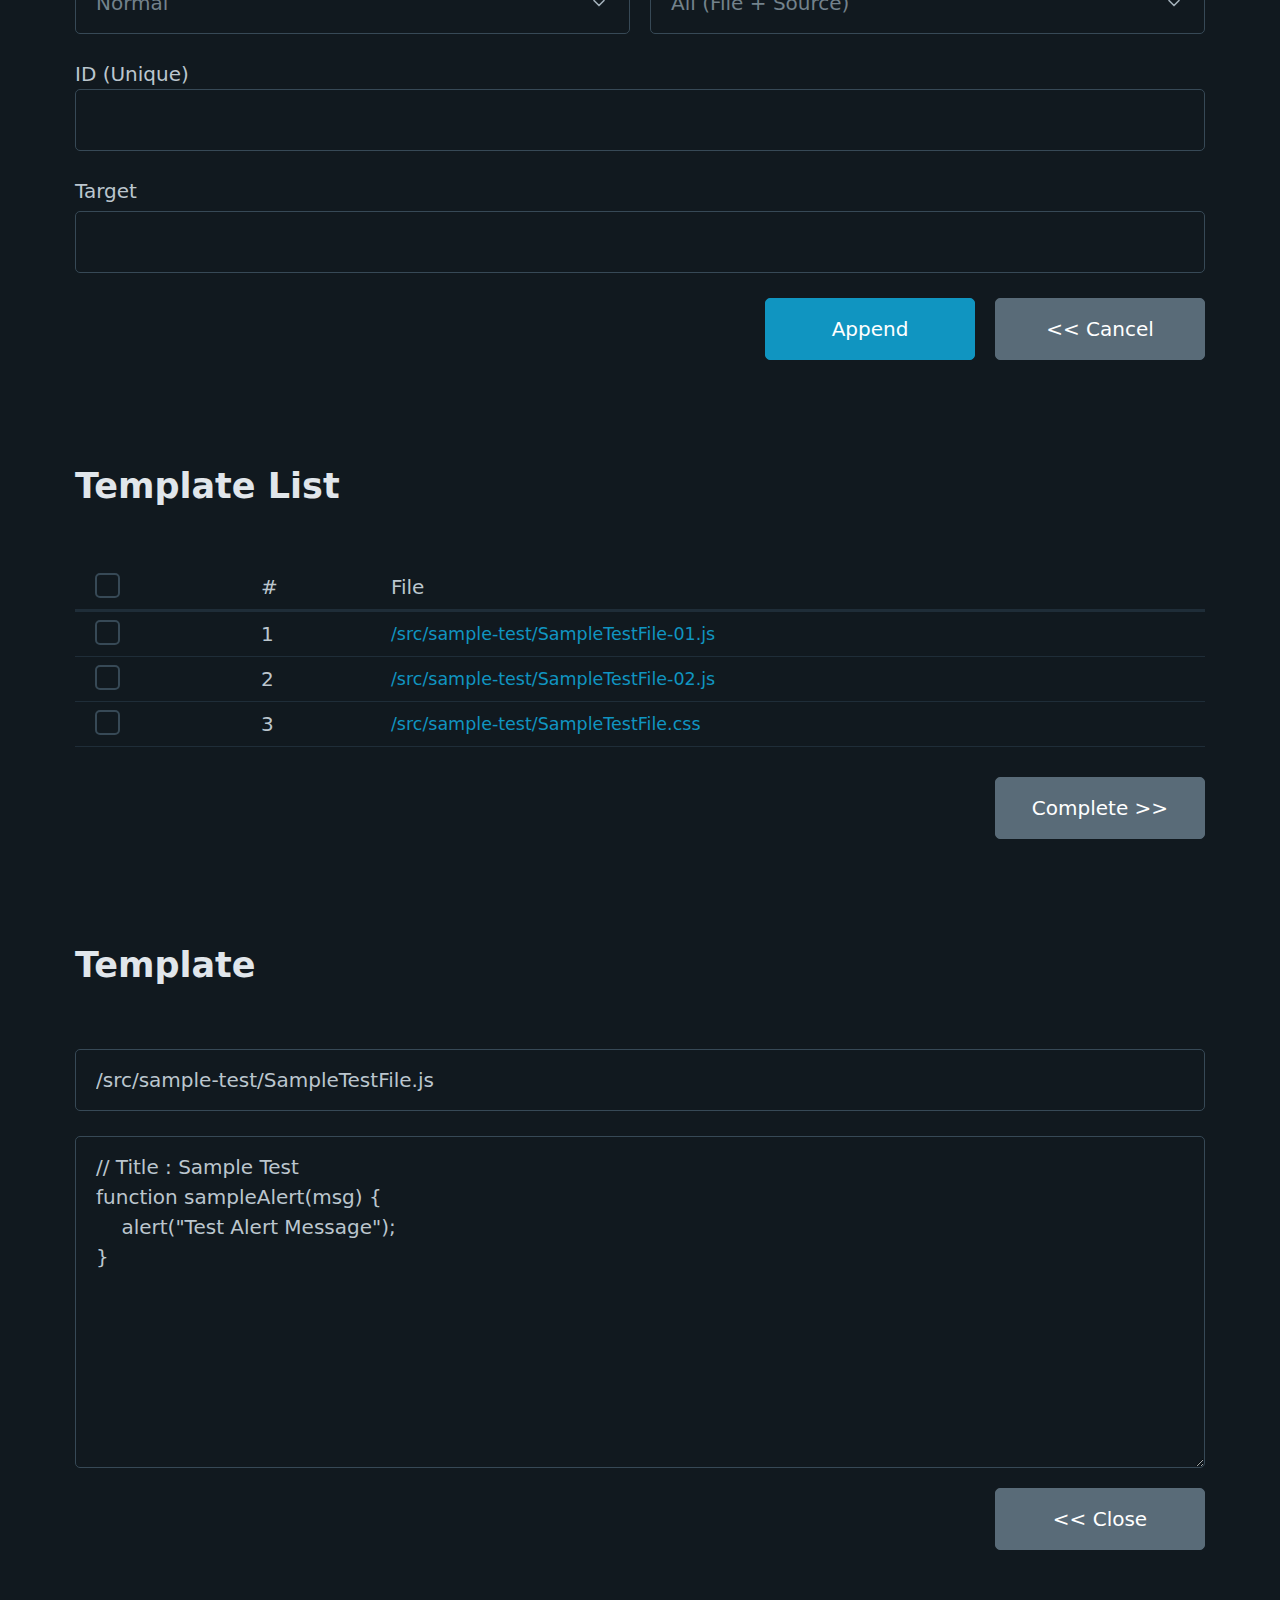
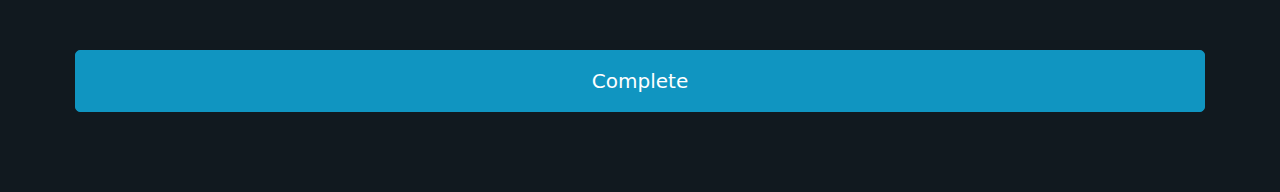
<file: page/template/template_new.html>
<html data-theme="dark">

<head>
    <meta charset="UTF-8">
    <meta name="viewport" content="width=device-width, initial-scale=1.0">
    <title>Document</title>
    <link rel="stylesheet" href="/css/pico.min.css" type="text/css">
    <link rel="stylesheet" href="/css/style.css" type="text/css">
    <script type="text/javascript" src="/js/frame.js"></script>
</head>

<body>
    <div class="container">
        <div include-html="/page/frame/header.html"></div>
        <hr />
        <!-- Page -->
        <h1>Template</h1>
        <section>
            <div class="grid">
                <button class="secondary"><a href="/page/template/template_new.html">New</a></button>
                <button class=" secondary outline"><a href="/page/template/template_append.html">Append</a></button>
                <button class="secondary outline"><a href="/page/template/template_edit.html">Edit</a></button>
                <button class="secondary outline"><a href="/page/template/template_create_source.html">Create
                        Source</a></button>
            </div>

            <div>
                <b>New</b> : [Files] + [Source] + [Parameter] ==> [Template]
            </div>
            <div>
                <b>Append</b> : [Template] ==> [Files] + [Source] + [Parameter] ==> [Template]
            </div>
            <div>
                <b>Edit</b> : [Template] ==> [Template]
            </div>
            <div>
                <b>Test Template</b> : [Template] ==> [Source]
            </div>
        </section>

        <section>
            <header>
                <h2>Template Information Regist</h2>
            </header>

            <div>
                <label for="type">Type
                    <details name="type" role="list">
                        <summary aria-haspopup="listbox">Form</summary>
                        <ul role="listbox">
                            <li><a>Form</a></li>
                            <li><a>Batch</a></li>
                            <li><a>Interface</a></li>
                        </ul>
                    </details>
                </label>

                <label for="firstname">
                    Title
                    <div class="grid">
                        <input type="text" id="firstname" name="firstname" required>
                    </div>
                </label>

                <label for="target">
                    Description
                    <textarea rows="6"></textarea>
                </label>
            </div>

            <footer>
                <div class="grid">
                    <div></div>
                    <div></div>
                    <div></div>
                    <div></div>
                    <button class="secondary">
                        Start >></button>
                </div>
            </footer>
        </section>

        <section>
            <header>
                <h2>Source List</h2>
            </header>
            <table>
                <thead>
                    <tr>
                        <th scope="col"><input type="checkbox" id="terms" name="terms"></th>
                        <th scope="col">#</th>
                        <th scope="col">File</th>
                    </tr>
                </thead>
                <tbody>
                    <tr>
                        <th scope="row"><input type="checkbox" id="terms" name="terms"></th>
                        <th scope="row">1</th>
                        <td><a href="#">/src/sample-test/SampleTestFile-01.js</a></td>
                    </tr>
                    <tr>
                        <th scope="row"><input type="checkbox" id="terms" name="terms"></th>
                        <th scope="row">2</th>
                        <td><a href="#">/src/sample-test/SampleTestFile-02.js</a></td>
                    </tr>
                    <tr>
                        <th scope="row"><input type="checkbox" id="terms" name="terms"></th>
                        <th scope="row">3</th>
                        <td><a href="#">/src/sample-test/SampleTestFile.css</a></td>
                    </tr>
                </tbody>
            </table>

            <footer>
                <div class="grid">
                    <div></div>
                    <div></div>
                    <div></div>
                    <button data-tooltip="목록에 추가">Append</button>
                    <button class="secondary">NEXT >></button>
                </div>
            </footer>
        </section>


        <section>
            <header>
                <h2>Source 🤔</h2>
            </header>

            <div>
                <label for="source">
                    <input type="file" name="source">
                </label>

                <label for="file">
                    <input type="text" name="file" value="/src/sample-test/SampleTestFile.js">
                </label>
                <textarea rows="10">// Title : Sample Test
function sampleAlert(msg) {
    alert("Test Alert Message");
}</textarea>
            </div>
            <footer>
                <div class="grid">
                    <div></div>
                    <div></div>
                    <div></div>
                    <button>Append</button>
                    <button class="secondary">
                        << Cancel</button>
                </div>
            </footer>
        </section>


        <section>
            <header>
                <h2>Parameter List</h2>
            </header>
            <table>
                <thead>
                    <tr>
                        <th scope="col"><input type="checkbox" id="terms" name="terms"></th>
                        <th scope="col">#</th>
                        <th scope="col">Type</th>
                        <th scope="col">Target</th>
                        <th scope="col">ID</th>
                        <th scope="col">Target</th>
                    </tr>
                </thead>
                <tbody>
                    <tr>
                        <th scope="row"><input type="checkbox" id="terms" name="terms"></th>
                        <th scope="row">1</th>
                        <td>Normal</td>
                        <td>All</td>
                        <td><a href="#">mainKey</a></td>
                        <td>SampleTest</td>
                    </tr>
                    <tr>
                        <th scope="row"><input type="checkbox" id="terms" name="terms"></th>
                        <th scope="row">2</th>
                        <td>Normal</td>
                        <td>File</td>
                        <td><a href="#">title</a></td>
                        <td>Sample Test</td>
                    </tr>
                    <tr>
                        <th scope="row"><input type="checkbox" id="terms" name="terms"></th>
                        <th scope="row">3</th>
                        <td>Normal</td>
                        <td>Source</td>
                        <td><a href="#">message</a></td>
                        <td>Test Alert Message</td>
                    </tr>
                </tbody>
            </table>

            <footer>
                <div class="grid">
                    <div></div>
                    <div></div>
                    <div></div>
                    <button data-tooltip="목록에 추가">Append</button>
                    <button class="secondary">Convert >></button>
                </div>
            </footer>
        </section>

        <section>
            <header>
                <h2>Parameter</h2>
            </header>

            <div>
                <div class="grid">
                    <label for="type">Type
                        <details name="type" role="list">
                            <summary aria-haspopup="listbox">Normal</summary>
                            <ul role="listbox">
                                <li><a>Normal</a></li>
                                <li><a>Foramt</a></li>
                            </ul>
                        </details>
                    </label>

                    <label for="type">Target
                        <details name="type" role="list">
                            <summary aria-haspopup="listbox">All (File + Source)</summary>
                            <ul role="listbox">
                                <li><a>All (File + Source)</a></li>
                                <li><a>File</a></li>
                                <li><a>Source</a></li>
                            </ul>
                        </details>
                    </label>
                </div>
                <label for="firstname">
                    ID (Unique)
                    <div class="grid">
                        <input type="text" id="firstname" name="firstname" required>
                    </div>
                </label>

                <label for="target">
                    Target
                    <input type="text" id="lastname" name="lastname" required>
                </label>
            </div>

            <footer>
                <div class="grid">
                    <div></div>
                    <div></div>
                    <div></div>
                    <button>Append</button>
                    <button class="secondary">
                        << Cancel</button>
                </div>
            </footer>
        </section>


        <section>
            <header>
                <h2>Template List</h2>
            </header>
            <table>
                <thead>
                    <tr>
                        <th scope="col"><input type="checkbox" id="terms" name="terms"></th>
                        <th scope="col">#</th>
                        <th scope="col">File</th>
                    </tr>
                </thead>
                <tbody>
                    <tr>
                        <th scope="col"><input type="checkbox" id="terms" name="terms"></th>
                        <th scope="row">1</th>
                        <td><a href="#">/src/sample-test/SampleTestFile-01.js</a></td>
                    </tr>
                    <tr>
                        <th scope="col"><input type="checkbox" id="terms" name="terms"></th>
                        <th scope="row">2</th>
                        <td><a href="#">/src/sample-test/SampleTestFile-02.js</a></td>
                    </tr>
                    <tr>
                        <th scope="col"><input type="checkbox" id="terms" name="terms"></th>
                        <th scope="row">3</th>
                        <td><a href="#">/src/sample-test/SampleTestFile.css</a></td>
                    </tr>
                </tbody>
            </table>

            <footer>
                <div class="grid">
                    <div></div>
                    <div></div>
                    <div></div>
                    <div></div>
                    <button class="secondary">
                        Complete >></button>
            </footer>
        </section>


        <section>
            <header>
                <h2>Template</h2>
            </header>

            <div>
                <label for="file">
                    <input type="text" name="file" value="/src/sample-test/SampleTestFile.js">
                </label>
                <textarea rows="10">// Title : Sample Test
function sampleAlert(msg) {
    alert("Test Alert Message");
}</textarea>
            </div>
            <footer>
                <div class="grid">
                    <div></div>
                    <div></div>
                    <div></div>
                    <div></div>
                    <button class="secondary">
                        << Close</button>
                </div>
            </footer>
        </section>

        <section>
            <button>Complete</button>
        </section>
        <!-- // Page -->
    </div>
</body>
<script>
    includeHTML();
</script>

</html>
</file>
<file: css/style.css>
.success {
    background-color: firebrick;
}

.btn-small {
  font-size: 13px;
  height: 30px;
  padding: 4px 10px;
}
</file>
<file: css/pico.min.css>
@charset "UTF-8";/*!
 * Pico CSS v1.5.9 (https://picocss.com)
 * Copyright 2019-2023 - Licensed under MIT
 */:root{--font-family:system-ui,-apple-system,"Segoe UI","Roboto","Ubuntu","Cantarell","Noto Sans",sans-serif,"Apple Color Emoji","Segoe UI Emoji","Segoe UI Symbol","Noto Color Emoji";--line-height:1.5;--font-weight:400;--font-size:16px;--border-radius:0.25rem;--border-width:1px;--outline-width:3px;--spacing:1rem;--typography-spacing-vertical:1.5rem;--block-spacing-vertical:calc(var(--spacing) * 2);--block-spacing-horizontal:var(--spacing);--grid-spacing-vertical:0;--grid-spacing-horizontal:var(--spacing);--form-element-spacing-vertical:0.75rem;--form-element-spacing-horizontal:1rem;--nav-element-spacing-vertical:1rem;--nav-element-spacing-horizontal:0.5rem;--nav-link-spacing-vertical:0.5rem;--nav-link-spacing-horizontal:0.5rem;--form-label-font-weight:var(--font-weight);--transition:0.2s ease-in-out;--modal-overlay-backdrop-filter:blur(0.25rem)}@media (min-width:576px){:root{--font-size:17px}}@media (min-width:768px){:root{--font-size:18px}}@media (min-width:992px){:root{--font-size:19px}}@media (min-width:1200px){:root{--font-size:20px}}@media (min-width:576px){body>footer,body>header,body>main,section{--block-spacing-vertical:calc(var(--spacing) * 2.5)}}@media (min-width:768px){body>footer,body>header,body>main,section{--block-spacing-vertical:calc(var(--spacing) * 3)}}@media (min-width:992px){body>footer,body>header,body>main,section{--block-spacing-vertical:calc(var(--spacing) * 3.5)}}@media (min-width:1200px){body>footer,body>header,body>main,section{--block-spacing-vertical:calc(var(--spacing) * 4)}}@media (min-width:576px){article{--block-spacing-horizontal:calc(var(--spacing) * 1.25)}}@media (min-width:768px){article{--block-spacing-horizontal:calc(var(--spacing) * 1.5)}}@media (min-width:992px){article{--block-spacing-horizontal:calc(var(--spacing) * 1.75)}}@media (min-width:1200px){article{--block-spacing-horizontal:calc(var(--spacing) * 2)}}dialog>article{--block-spacing-vertical:calc(var(--spacing) * 2);--block-spacing-horizontal:var(--spacing)}@media (min-width:576px){dialog>article{--block-spacing-vertical:calc(var(--spacing) * 2.5);--block-spacing-horizontal:calc(var(--spacing) * 1.25)}}@media (min-width:768px){dialog>article{--block-spacing-vertical:calc(var(--spacing) * 3);--block-spacing-horizontal:calc(var(--spacing) * 1.5)}}a{--text-decoration:none}a.contrast,a.secondary{--text-decoration:underline}small{--font-size:0.875em}h1,h2,h3,h4,h5,h6{--font-weight:700}h1{--font-size:2rem;--typography-spacing-vertical:3rem}h2{--font-size:1.75rem;--typography-spacing-vertical:2.625rem}h3{--font-size:1.5rem;--typography-spacing-vertical:2.25rem}h4{--font-size:1.25rem;--typography-spacing-vertical:1.874rem}h5{--font-size:1.125rem;--typography-spacing-vertical:1.6875rem}[type=checkbox],[type=radio]{--border-width:2px}[type=checkbox][role=switch]{--border-width:3px}tfoot td,tfoot th,thead td,thead th{--border-width:3px}:not(thead,tfoot)>*>td{--font-size:0.875em}code,kbd,pre,samp{--font-family:"Menlo","Consolas","Roboto Mono","Ubuntu Monospace","Noto Mono","Oxygen Mono","Liberation Mono",monospace,"Apple Color Emoji","Segoe UI Emoji","Segoe UI Symbol","Noto Color Emoji"}kbd{--font-weight:bolder}:root:not([data-theme=dark]),[data-theme=light]{--background-color:#fff;--color:hsl(205, 20%, 32%);--h1-color:hsl(205, 30%, 15%);--h2-color:#24333e;--h3-color:hsl(205, 25%, 23%);--h4-color:#374956;--h5-color:hsl(205, 20%, 32%);--h6-color:#4d606d;--muted-color:hsl(205, 10%, 50%);--muted-border-color:hsl(205, 20%, 94%);--primary:hsl(195, 85%, 41%);--primary-hover:hsl(195, 90%, 32%);--primary-focus:rgba(16, 149, 193, 0.125);--primary-inverse:#fff;--secondary:hsl(205, 15%, 41%);--secondary-hover:hsl(205, 20%, 32%);--secondary-focus:rgba(89, 107, 120, 0.125);--secondary-inverse:#fff;--contrast:hsl(205, 30%, 15%);--contrast-hover:#000;--contrast-focus:rgba(89, 107, 120, 0.125);--contrast-inverse:#fff;--mark-background-color:#fff2ca;--mark-color:#543a26;--ins-color:#388e3c;--del-color:#c62828;--blockquote-border-color:var(--muted-border-color);--blockquote-footer-color:var(--muted-color);--button-box-shadow:0 0 0 rgba(0, 0, 0, 0);--button-hover-box-shadow:0 0 0 rgba(0, 0, 0, 0);--form-element-background-color:transparent;--form-element-border-color:hsl(205, 14%, 68%);--form-element-color:var(--color);--form-element-placeholder-color:var(--muted-color);--form-element-active-background-color:transparent;--form-element-active-border-color:var(--primary);--form-element-focus-color:var(--primary-focus);--form-element-disabled-background-color:hsl(205, 18%, 86%);--form-element-disabled-border-color:hsl(205, 14%, 68%);--form-element-disabled-opacity:0.5;--form-element-invalid-border-color:#c62828;--form-element-invalid-active-border-color:#d32f2f;--form-element-invalid-focus-color:rgba(211, 47, 47, 0.125);--form-element-valid-border-color:#388e3c;--form-element-valid-active-border-color:#43a047;--form-element-valid-focus-color:rgba(67, 160, 71, 0.125);--switch-background-color:hsl(205, 16%, 77%);--switch-color:var(--primary-inverse);--switch-checked-background-color:var(--primary);--range-border-color:hsl(205, 18%, 86%);--range-active-border-color:hsl(205, 16%, 77%);--range-thumb-border-color:var(--background-color);--range-thumb-color:var(--secondary);--range-thumb-hover-color:var(--secondary-hover);--range-thumb-active-color:var(--primary);--table-border-color:var(--muted-border-color);--table-row-stripped-background-color:#f6f8f9;--code-background-color:hsl(205, 20%, 94%);--code-color:var(--muted-color);--code-kbd-background-color:var(--contrast);--code-kbd-color:var(--contrast-inverse);--code-tag-color:hsl(330, 40%, 50%);--code-property-color:hsl(185, 40%, 40%);--code-value-color:hsl(40, 20%, 50%);--code-comment-color:hsl(205, 14%, 68%);--accordion-border-color:var(--muted-border-color);--accordion-close-summary-color:var(--color);--accordion-open-summary-color:var(--muted-color);--card-background-color:var(--background-color);--card-border-color:var(--muted-border-color);--card-box-shadow:0.0145rem 0.029rem 0.174rem rgba(27, 40, 50, 0.01698),0.0335rem 0.067rem 0.402rem rgba(27, 40, 50, 0.024),0.0625rem 0.125rem 0.75rem rgba(27, 40, 50, 0.03),0.1125rem 0.225rem 1.35rem rgba(27, 40, 50, 0.036),0.2085rem 0.417rem 2.502rem rgba(27, 40, 50, 0.04302),0.5rem 1rem 6rem rgba(27, 40, 50, 0.06),0 0 0 0.0625rem rgba(27, 40, 50, 0.015);--card-sectionning-background-color:#fbfbfc;--dropdown-background-color:#fbfbfc;--dropdown-border-color:#e1e6eb;--dropdown-box-shadow:var(--card-box-shadow);--dropdown-color:var(--color);--dropdown-hover-background-color:hsl(205, 20%, 94%);--modal-overlay-background-color:rgba(213, 220, 226, 0.7);--progress-background-color:hsl(205, 18%, 86%);--progress-color:var(--primary);--loading-spinner-opacity:0.5;--tooltip-background-color:var(--contrast);--tooltip-color:var(--contrast-inverse);--icon-checkbox:url("data:image/svg+xml,%3Csvg xmlns='http://www.w3.org/2000/svg' width='24' height='24' viewBox='0 0 24 24' fill='none' stroke='rgb(255, 255, 255)' stroke-width='4' stroke-linecap='round' stroke-linejoin='round'%3E%3Cpolyline points='20 6 9 17 4 12'%3E%3C/polyline%3E%3C/svg%3E");--icon-chevron:url("data:image/svg+xml,%3Csvg xmlns='http://www.w3.org/2000/svg' width='24' height='24' viewBox='0 0 24 24' fill='none' stroke='rgb(65, 84, 98)' stroke-width='2' stroke-linecap='round' stroke-linejoin='round'%3E%3Cpolyline points='6 9 12 15 18 9'%3E%3C/polyline%3E%3C/svg%3E");--icon-chevron-button:url("data:image/svg+xml,%3Csvg xmlns='http://www.w3.org/2000/svg' width='24' height='24' viewBox='0 0 24 24' fill='none' stroke='rgb(255, 255, 255)' stroke-width='2' stroke-linecap='round' stroke-linejoin='round'%3E%3Cpolyline points='6 9 12 15 18 9'%3E%3C/polyline%3E%3C/svg%3E");--icon-chevron-button-inverse:url("data:image/svg+xml,%3Csvg xmlns='http://www.w3.org/2000/svg' width='24' height='24' viewBox='0 0 24 24' fill='none' stroke='rgb(255, 255, 255)' stroke-width='2' stroke-linecap='round' stroke-linejoin='round'%3E%3Cpolyline points='6 9 12 15 18 9'%3E%3C/polyline%3E%3C/svg%3E");--icon-close:url("data:image/svg+xml,%3Csvg xmlns='http://www.w3.org/2000/svg' width='24' height='24' viewBox='0 0 24 24' fill='none' stroke='rgb(115, 130, 140)' stroke-width='4' stroke-linecap='round' stroke-linejoin='round'%3E%3Cline x1='18' y1='6' x2='6' y2='18'%3E%3C/line%3E%3Cline x1='6' y1='6' x2='18' y2='18'%3E%3C/line%3E%3C/svg%3E");--icon-date:url("data:image/svg+xml,%3Csvg xmlns='http://www.w3.org/2000/svg' width='24' height='24' viewBox='0 0 24 24' fill='none' stroke='rgb(65, 84, 98)' stroke-width='2' stroke-linecap='round' stroke-linejoin='round'%3E%3Crect x='3' y='4' width='18' height='18' rx='2' ry='2'%3E%3C/rect%3E%3Cline x1='16' y1='2' x2='16' y2='6'%3E%3C/line%3E%3Cline x1='8' y1='2' x2='8' y2='6'%3E%3C/line%3E%3Cline x1='3' y1='10' x2='21' y2='10'%3E%3C/line%3E%3C/svg%3E");--icon-invalid:url("data:image/svg+xml,%3Csvg xmlns='http://www.w3.org/2000/svg' width='24' height='24' viewBox='0 0 24 24' fill='none' stroke='rgb(198, 40, 40)' stroke-width='2' stroke-linecap='round' stroke-linejoin='round'%3E%3Ccircle cx='12' cy='12' r='10'%3E%3C/circle%3E%3Cline x1='12' y1='8' x2='12' y2='12'%3E%3C/line%3E%3Cline x1='12' y1='16' x2='12.01' y2='16'%3E%3C/line%3E%3C/svg%3E");--icon-minus:url("data:image/svg+xml,%3Csvg xmlns='http://www.w3.org/2000/svg' width='24' height='24' viewBox='0 0 24 24' fill='none' stroke='rgb(255, 255, 255)' stroke-width='4' stroke-linecap='round' stroke-linejoin='round'%3E%3Cline x1='5' y1='12' x2='19' y2='12'%3E%3C/line%3E%3C/svg%3E");--icon-search:url("data:image/svg+xml,%3Csvg xmlns='http://www.w3.org/2000/svg' width='24' height='24' viewBox='0 0 24 24' fill='none' stroke='rgb(65, 84, 98)' stroke-width='2' stroke-linecap='round' stroke-linejoin='round'%3E%3Ccircle cx='11' cy='11' r='8'%3E%3C/circle%3E%3Cline x1='21' y1='21' x2='16.65' y2='16.65'%3E%3C/line%3E%3C/svg%3E");--icon-time:url("data:image/svg+xml,%3Csvg xmlns='http://www.w3.org/2000/svg' width='24' height='24' viewBox='0 0 24 24' fill='none' stroke='rgb(65, 84, 98)' stroke-width='2' stroke-linecap='round' stroke-linejoin='round'%3E%3Ccircle cx='12' cy='12' r='10'%3E%3C/circle%3E%3Cpolyline points='12 6 12 12 16 14'%3E%3C/polyline%3E%3C/svg%3E");--icon-valid:url("data:image/svg+xml,%3Csvg xmlns='http://www.w3.org/2000/svg' width='24' height='24' viewBox='0 0 24 24' fill='none' stroke='rgb(56, 142, 60)' stroke-width='3' stroke-linecap='round' stroke-linejoin='round'%3E%3Cpolyline points='20 6 9 17 4 12'%3E%3C/polyline%3E%3C/svg%3E");color-scheme:light}@media only screen and (prefers-color-scheme:dark){:root:not([data-theme]){--background-color:#11191f;--color:hsl(205, 16%, 77%);--h1-color:hsl(205, 20%, 94%);--h2-color:#e1e6eb;--h3-color:hsl(205, 18%, 86%);--h4-color:#c8d1d8;--h5-color:hsl(205, 16%, 77%);--h6-color:#afbbc4;--muted-color:hsl(205, 10%, 50%);--muted-border-color:#1f2d38;--primary:hsl(195, 85%, 41%);--primary-hover:hsl(195, 80%, 50%);--primary-focus:rgba(16, 149, 193, 0.25);--primary-inverse:#fff;--secondary:hsl(205, 15%, 41%);--secondary-hover:hsl(205, 10%, 50%);--secondary-focus:rgba(115, 130, 140, 0.25);--secondary-inverse:#fff;--contrast:hsl(205, 20%, 94%);--contrast-hover:#fff;--contrast-focus:rgba(115, 130, 140, 0.25);--contrast-inverse:#000;--mark-background-color:#d1c284;--mark-color:#11191f;--ins-color:#388e3c;--del-color:#c62828;--blockquote-border-color:var(--muted-border-color);--blockquote-footer-color:var(--muted-color);--button-box-shadow:0 0 0 rgba(0, 0, 0, 0);--button-hover-box-shadow:0 0 0 rgba(0, 0, 0, 0);--form-element-background-color:#11191f;--form-element-border-color:#374956;--form-element-color:var(--color);--form-element-placeholder-color:var(--muted-color);--form-element-active-background-color:var(--form-element-background-color);--form-element-active-border-color:var(--primary);--form-element-focus-color:var(--primary-focus);--form-element-disabled-background-color:hsl(205, 25%, 23%);--form-element-disabled-border-color:hsl(205, 20%, 32%);--form-element-disabled-opacity:0.5;--form-element-invalid-border-color:#b71c1c;--form-element-invalid-active-border-color:#c62828;--form-element-invalid-focus-color:rgba(198, 40, 40, 0.25);--form-element-valid-border-color:#2e7d32;--form-element-valid-active-border-color:#388e3c;--form-element-valid-focus-color:rgba(56, 142, 60, 0.25);--switch-background-color:#374956;--switch-color:var(--primary-inverse);--switch-checked-background-color:var(--primary);--range-border-color:#24333e;--range-active-border-color:hsl(205, 25%, 23%);--range-thumb-border-color:var(--background-color);--range-thumb-color:var(--secondary);--range-thumb-hover-color:var(--secondary-hover);--range-thumb-active-color:var(--primary);--table-border-color:var(--muted-border-color);--table-row-stripped-background-color:rgba(115, 130, 140, 0.05);--code-background-color:#18232c;--code-color:var(--muted-color);--code-kbd-background-color:var(--contrast);--code-kbd-color:var(--contrast-inverse);--code-tag-color:hsl(330, 30%, 50%);--code-property-color:hsl(185, 30%, 50%);--code-value-color:hsl(40, 10%, 50%);--code-comment-color:#4d606d;--accordion-border-color:var(--muted-border-color);--accordion-active-summary-color:var(--primary);--accordion-close-summary-color:var(--color);--accordion-open-summary-color:var(--muted-color);--card-background-color:#141e26;--card-border-color:var(--card-background-color);--card-box-shadow:0.0145rem 0.029rem 0.174rem rgba(0, 0, 0, 0.01698),0.0335rem 0.067rem 0.402rem rgba(0, 0, 0, 0.024),0.0625rem 0.125rem 0.75rem rgba(0, 0, 0, 0.03),0.1125rem 0.225rem 1.35rem rgba(0, 0, 0, 0.036),0.2085rem 0.417rem 2.502rem rgba(0, 0, 0, 0.04302),0.5rem 1rem 6rem rgba(0, 0, 0, 0.06),0 0 0 0.0625rem rgba(0, 0, 0, 0.015);--card-sectionning-background-color:#18232c;--dropdown-background-color:hsl(205, 30%, 15%);--dropdown-border-color:#24333e;--dropdown-box-shadow:var(--card-box-shadow);--dropdown-color:var(--color);--dropdown-hover-background-color:rgba(36, 51, 62, 0.75);--modal-overlay-background-color:rgba(36, 51, 62, 0.8);--progress-background-color:#24333e;--progress-color:var(--primary);--loading-spinner-opacity:0.5;--tooltip-background-color:var(--contrast);--tooltip-color:var(--contrast-inverse);--icon-checkbox:url("data:image/svg+xml,%3Csvg xmlns='http://www.w3.org/2000/svg' width='24' height='24' viewBox='0 0 24 24' fill='none' stroke='rgb(255, 255, 255)' stroke-width='4' stroke-linecap='round' stroke-linejoin='round'%3E%3Cpolyline points='20 6 9 17 4 12'%3E%3C/polyline%3E%3C/svg%3E");--icon-chevron:url("data:image/svg+xml,%3Csvg xmlns='http://www.w3.org/2000/svg' width='24' height='24' viewBox='0 0 24 24' fill='none' stroke='rgb(162, 175, 185)' stroke-width='2' stroke-linecap='round' stroke-linejoin='round'%3E%3Cpolyline points='6 9 12 15 18 9'%3E%3C/polyline%3E%3C/svg%3E");--icon-chevron-button:url("data:image/svg+xml,%3Csvg xmlns='http://www.w3.org/2000/svg' width='24' height='24' viewBox='0 0 24 24' fill='none' stroke='rgb(255, 255, 255)' stroke-width='2' stroke-linecap='round' stroke-linejoin='round'%3E%3Cpolyline points='6 9 12 15 18 9'%3E%3C/polyline%3E%3C/svg%3E");--icon-chevron-button-inverse:url("data:image/svg+xml,%3Csvg xmlns='http://www.w3.org/2000/svg' width='24' height='24' viewBox='0 0 24 24' fill='none' stroke='rgb(0, 0, 0)' stroke-width='2' stroke-linecap='round' stroke-linejoin='round'%3E%3Cpolyline points='6 9 12 15 18 9'%3E%3C/polyline%3E%3C/svg%3E");--icon-close:url("data:image/svg+xml,%3Csvg xmlns='http://www.w3.org/2000/svg' width='24' height='24' viewBox='0 0 24 24' fill='none' stroke='rgb(115, 130, 140)' stroke-width='4' stroke-linecap='round' stroke-linejoin='round'%3E%3Cline x1='18' y1='6' x2='6' y2='18'%3E%3C/line%3E%3Cline x1='6' y1='6' x2='18' y2='18'%3E%3C/line%3E%3C/svg%3E");--icon-date:url("data:image/svg+xml,%3Csvg xmlns='http://www.w3.org/2000/svg' width='24' height='24' viewBox='0 0 24 24' fill='none' stroke='rgb(162, 175, 185)' stroke-width='2' stroke-linecap='round' stroke-linejoin='round'%3E%3Crect x='3' y='4' width='18' height='18' rx='2' ry='2'%3E%3C/rect%3E%3Cline x1='16' y1='2' x2='16' y2='6'%3E%3C/line%3E%3Cline x1='8' y1='2' x2='8' y2='6'%3E%3C/line%3E%3Cline x1='3' y1='10' x2='21' y2='10'%3E%3C/line%3E%3C/svg%3E");--icon-invalid:url("data:image/svg+xml,%3Csvg xmlns='http://www.w3.org/2000/svg' width='24' height='24' viewBox='0 0 24 24' fill='none' stroke='rgb(183, 28, 28)' stroke-width='2' stroke-linecap='round' stroke-linejoin='round'%3E%3Ccircle cx='12' cy='12' r='10'%3E%3C/circle%3E%3Cline x1='12' y1='8' x2='12' y2='12'%3E%3C/line%3E%3Cline x1='12' y1='16' x2='12.01' y2='16'%3E%3C/line%3E%3C/svg%3E");--icon-minus:url("data:image/svg+xml,%3Csvg xmlns='http://www.w3.org/2000/svg' width='24' height='24' viewBox='0 0 24 24' fill='none' stroke='rgb(255, 255, 255)' stroke-width='4' stroke-linecap='round' stroke-linejoin='round'%3E%3Cline x1='5' y1='12' x2='19' y2='12'%3E%3C/line%3E%3C/svg%3E");--icon-search:url("data:image/svg+xml,%3Csvg xmlns='http://www.w3.org/2000/svg' width='24' height='24' viewBox='0 0 24 24' fill='none' stroke='rgb(162, 175, 185)' stroke-width='2' stroke-linecap='round' stroke-linejoin='round'%3E%3Ccircle cx='11' cy='11' r='8'%3E%3C/circle%3E%3Cline x1='21' y1='21' x2='16.65' y2='16.65'%3E%3C/line%3E%3C/svg%3E");--icon-time:url("data:image/svg+xml,%3Csvg xmlns='http://www.w3.org/2000/svg' width='24' height='24' viewBox='0 0 24 24' fill='none' stroke='rgb(162, 175, 185)' stroke-width='2' stroke-linecap='round' stroke-linejoin='round'%3E%3Ccircle cx='12' cy='12' r='10'%3E%3C/circle%3E%3Cpolyline points='12 6 12 12 16 14'%3E%3C/polyline%3E%3C/svg%3E");--icon-valid:url("data:image/svg+xml,%3Csvg xmlns='http://www.w3.org/2000/svg' width='24' height='24' viewBox='0 0 24 24' fill='none' stroke='rgb(46, 125, 50)' stroke-width='3' stroke-linecap='round' stroke-linejoin='round'%3E%3Cpolyline points='20 6 9 17 4 12'%3E%3C/polyline%3E%3C/svg%3E");color-scheme:dark}}[data-theme=dark]{--background-color:#11191f;--color:hsl(205, 16%, 77%);--h1-color:hsl(205, 20%, 94%);--h2-color:#e1e6eb;--h3-color:hsl(205, 18%, 86%);--h4-color:#c8d1d8;--h5-color:hsl(205, 16%, 77%);--h6-color:#afbbc4;--muted-color:hsl(205, 10%, 50%);--muted-border-color:#1f2d38;--primary:hsl(195, 85%, 41%);--primary-hover:hsl(195, 80%, 50%);--primary-focus:rgba(16, 149, 193, 0.25);--primary-inverse:#fff;--secondary:hsl(205, 15%, 41%);--secondary-hover:hsl(205, 10%, 50%);--secondary-focus:rgba(115, 130, 140, 0.25);--secondary-inverse:#fff;--contrast:hsl(205, 20%, 94%);--contrast-hover:#fff;--contrast-focus:rgba(115, 130, 140, 0.25);--contrast-inverse:#000;--mark-background-color:#d1c284;--mark-color:#11191f;--ins-color:#388e3c;--del-color:#c62828;--blockquote-border-color:var(--muted-border-color);--blockquote-footer-color:var(--muted-color);--button-box-shadow:0 0 0 rgba(0, 0, 0, 0);--button-hover-box-shadow:0 0 0 rgba(0, 0, 0, 0);--form-element-background-color:#11191f;--form-element-border-color:#374956;--form-element-color:var(--color);--form-element-placeholder-color:var(--muted-color);--form-element-active-background-color:var(--form-element-background-color);--form-element-active-border-color:var(--primary);--form-element-focus-color:var(--primary-focus);--form-element-disabled-background-color:hsl(205, 25%, 23%);--form-element-disabled-border-color:hsl(205, 20%, 32%);--form-element-disabled-opacity:0.5;--form-element-invalid-border-color:#b71c1c;--form-element-invalid-active-border-color:#c62828;--form-element-invalid-focus-color:rgba(198, 40, 40, 0.25);--form-element-valid-border-color:#2e7d32;--form-element-valid-active-border-color:#388e3c;--form-element-valid-focus-color:rgba(56, 142, 60, 0.25);--switch-background-color:#374956;--switch-color:var(--primary-inverse);--switch-checked-background-color:var(--primary);--range-border-color:#24333e;--range-active-border-color:hsl(205, 25%, 23%);--range-thumb-border-color:var(--background-color);--range-thumb-color:var(--secondary);--range-thumb-hover-color:var(--secondary-hover);--range-thumb-active-color:var(--primary);--table-border-color:var(--muted-border-color);--table-row-stripped-background-color:rgba(115, 130, 140, 0.05);--code-background-color:#18232c;--code-color:var(--muted-color);--code-kbd-background-color:var(--contrast);--code-kbd-color:var(--contrast-inverse);--code-tag-color:hsl(330, 30%, 50%);--code-property-color:hsl(185, 30%, 50%);--code-value-color:hsl(40, 10%, 50%);--code-comment-color:#4d606d;--accordion-border-color:var(--muted-border-color);--accordion-active-summary-color:var(--primary);--accordion-close-summary-color:var(--color);--accordion-open-summary-color:var(--muted-color);--card-background-color:#141e26;--card-border-color:var(--card-background-color);--card-box-shadow:0.0145rem 0.029rem 0.174rem rgba(0, 0, 0, 0.01698),0.0335rem 0.067rem 0.402rem rgba(0, 0, 0, 0.024),0.0625rem 0.125rem 0.75rem rgba(0, 0, 0, 0.03),0.1125rem 0.225rem 1.35rem rgba(0, 0, 0, 0.036),0.2085rem 0.417rem 2.502rem rgba(0, 0, 0, 0.04302),0.5rem 1rem 6rem rgba(0, 0, 0, 0.06),0 0 0 0.0625rem rgba(0, 0, 0, 0.015);--card-sectionning-background-color:#18232c;--dropdown-background-color:hsl(205, 30%, 15%);--dropdown-border-color:#24333e;--dropdown-box-shadow:var(--card-box-shadow);--dropdown-color:var(--color);--dropdown-hover-background-color:rgba(36, 51, 62, 0.75);--modal-overlay-background-color:rgba(36, 51, 62, 0.8);--progress-background-color:#24333e;--progress-color:var(--primary);--loading-spinner-opacity:0.5;--tooltip-background-color:var(--contrast);--tooltip-color:var(--contrast-inverse);--icon-checkbox:url("data:image/svg+xml,%3Csvg xmlns='http://www.w3.org/2000/svg' width='24' height='24' viewBox='0 0 24 24' fill='none' stroke='rgb(255, 255, 255)' stroke-width='4' stroke-linecap='round' stroke-linejoin='round'%3E%3Cpolyline points='20 6 9 17 4 12'%3E%3C/polyline%3E%3C/svg%3E");--icon-chevron:url("data:image/svg+xml,%3Csvg xmlns='http://www.w3.org/2000/svg' width='24' height='24' viewBox='0 0 24 24' fill='none' stroke='rgb(162, 175, 185)' stroke-width='2' stroke-linecap='round' stroke-linejoin='round'%3E%3Cpolyline points='6 9 12 15 18 9'%3E%3C/polyline%3E%3C/svg%3E");--icon-chevron-button:url("data:image/svg+xml,%3Csvg xmlns='http://www.w3.org/2000/svg' width='24' height='24' viewBox='0 0 24 24' fill='none' stroke='rgb(255, 255, 255)' stroke-width='2' stroke-linecap='round' stroke-linejoin='round'%3E%3Cpolyline points='6 9 12 15 18 9'%3E%3C/polyline%3E%3C/svg%3E");--icon-chevron-button-inverse:url("data:image/svg+xml,%3Csvg xmlns='http://www.w3.org/2000/svg' width='24' height='24' viewBox='0 0 24 24' fill='none' stroke='rgb(0, 0, 0)' stroke-width='2' stroke-linecap='round' stroke-linejoin='round'%3E%3Cpolyline points='6 9 12 15 18 9'%3E%3C/polyline%3E%3C/svg%3E");--icon-close:url("data:image/svg+xml,%3Csvg xmlns='http://www.w3.org/2000/svg' width='24' height='24' viewBox='0 0 24 24' fill='none' stroke='rgb(115, 130, 140)' stroke-width='4' stroke-linecap='round' stroke-linejoin='round'%3E%3Cline x1='18' y1='6' x2='6' y2='18'%3E%3C/line%3E%3Cline x1='6' y1='6' x2='18' y2='18'%3E%3C/line%3E%3C/svg%3E");--icon-date:url("data:image/svg+xml,%3Csvg xmlns='http://www.w3.org/2000/svg' width='24' height='24' viewBox='0 0 24 24' fill='none' stroke='rgb(162, 175, 185)' stroke-width='2' stroke-linecap='round' stroke-linejoin='round'%3E%3Crect x='3' y='4' width='18' height='18' rx='2' ry='2'%3E%3C/rect%3E%3Cline x1='16' y1='2' x2='16' y2='6'%3E%3C/line%3E%3Cline x1='8' y1='2' x2='8' y2='6'%3E%3C/line%3E%3Cline x1='3' y1='10' x2='21' y2='10'%3E%3C/line%3E%3C/svg%3E");--icon-invalid:url("data:image/svg+xml,%3Csvg xmlns='http://www.w3.org/2000/svg' width='24' height='24' viewBox='0 0 24 24' fill='none' stroke='rgb(183, 28, 28)' stroke-width='2' stroke-linecap='round' stroke-linejoin='round'%3E%3Ccircle cx='12' cy='12' r='10'%3E%3C/circle%3E%3Cline x1='12' y1='8' x2='12' y2='12'%3E%3C/line%3E%3Cline x1='12' y1='16' x2='12.01' y2='16'%3E%3C/line%3E%3C/svg%3E");--icon-minus:url("data:image/svg+xml,%3Csvg xmlns='http://www.w3.org/2000/svg' width='24' height='24' viewBox='0 0 24 24' fill='none' stroke='rgb(255, 255, 255)' stroke-width='4' stroke-linecap='round' stroke-linejoin='round'%3E%3Cline x1='5' y1='12' x2='19' y2='12'%3E%3C/line%3E%3C/svg%3E");--icon-search:url("data:image/svg+xml,%3Csvg xmlns='http://www.w3.org/2000/svg' width='24' height='24' viewBox='0 0 24 24' fill='none' stroke='rgb(162, 175, 185)' stroke-width='2' stroke-linecap='round' stroke-linejoin='round'%3E%3Ccircle cx='11' cy='11' r='8'%3E%3C/circle%3E%3Cline x1='21' y1='21' x2='16.65' y2='16.65'%3E%3C/line%3E%3C/svg%3E");--icon-time:url("data:image/svg+xml,%3Csvg xmlns='http://www.w3.org/2000/svg' width='24' height='24' viewBox='0 0 24 24' fill='none' stroke='rgb(162, 175, 185)' stroke-width='2' stroke-linecap='round' stroke-linejoin='round'%3E%3Ccircle cx='12' cy='12' r='10'%3E%3C/circle%3E%3Cpolyline points='12 6 12 12 16 14'%3E%3C/polyline%3E%3C/svg%3E");--icon-valid:url("data:image/svg+xml,%3Csvg xmlns='http://www.w3.org/2000/svg' width='24' height='24' viewBox='0 0 24 24' fill='none' stroke='rgb(46, 125, 50)' stroke-width='3' stroke-linecap='round' stroke-linejoin='round'%3E%3Cpolyline points='20 6 9 17 4 12'%3E%3C/polyline%3E%3C/svg%3E");color-scheme:dark}[type=checkbox],[type=radio],[type=range],progress{accent-color:var(--primary)}*,::after,::before{box-sizing:border-box;background-repeat:no-repeat}::after,::before{text-decoration:inherit;vertical-align:inherit}:where(:root){-webkit-tap-highlight-color:transparent;-webkit-text-size-adjust:100%;-moz-text-size-adjust:100%;text-size-adjust:100%;background-color:var(--background-color);color:var(--color);font-weight:var(--font-weight);font-size:var(--font-size);line-height:var(--line-height);font-family:var(--font-family);text-rendering:optimizeLegibility;overflow-wrap:break-word;cursor:default;-moz-tab-size:4;-o-tab-size:4;tab-size:4}main{display:block}body{width:100%;margin:0}body>footer,body>header,body>main{width:100%;margin-right:auto;margin-left:auto;padding:var(--block-spacing-vertical) 0}.container,.container-fluid{width:100%;margin-right:auto;margin-left:auto;padding-right:var(--spacing);padding-left:var(--spacing)}@media (min-width:576px){.container{max-width:510px;padding-right:0;padding-left:0}}@media (min-width:768px){.container{max-width:700px}}@media (min-width:992px){.container{max-width:920px}}@media (min-width:1200px){.container{max-width:1130px}}section{margin-bottom:var(--block-spacing-vertical)}.grid{grid-column-gap:var(--grid-spacing-horizontal);grid-row-gap:var(--grid-spacing-vertical);display:grid;grid-template-columns:1fr;margin:0}@media (min-width:992px){.grid{grid-template-columns:repeat(auto-fit,minmax(0%,1fr))}}.grid>*{min-width:0}figure{display:block;margin:0;padding:0;overflow-x:auto}figure figcaption{padding:calc(var(--spacing) * .5) 0;color:var(--muted-color)}b,strong{font-weight:bolder}sub,sup{position:relative;font-size:.75em;line-height:0;vertical-align:baseline}sub{bottom:-.25em}sup{top:-.5em}address,blockquote,dl,figure,form,ol,p,pre,table,ul{margin-top:0;margin-bottom:var(--typography-spacing-vertical);color:var(--color);font-style:normal;font-weight:var(--font-weight);font-size:var(--font-size)}[role=link],a{--color:var(--primary);--background-color:transparent;outline:0;background-color:var(--background-color);color:var(--color);-webkit-text-decoration:var(--text-decoration);text-decoration:var(--text-decoration);transition:background-color var(--transition),color var(--transition),box-shadow var(--transition),-webkit-text-decoration var(--transition);transition:background-color var(--transition),color var(--transition),text-decoration var(--transition),box-shadow var(--transition);transition:background-color var(--transition),color var(--transition),text-decoration var(--transition),box-shadow var(--transition),-webkit-text-decoration var(--transition)}[role=link]:is([aria-current],:hover,:active,:focus),a:is([aria-current],:hover,:active,:focus){--color:var(--primary-hover);--text-decoration:underline}[role=link]:focus,a:focus{--background-color:var(--primary-focus)}[role=link].secondary,a.secondary{--color:var(--secondary)}[role=link].secondary:is([aria-current],:hover,:active,:focus),a.secondary:is([aria-current],:hover,:active,:focus){--color:var(--secondary-hover)}[role=link].secondary:focus,a.secondary:focus{--background-color:var(--secondary-focus)}[role=link].contrast,a.contrast{--color:var(--contrast)}[role=link].contrast:is([aria-current],:hover,:active,:focus),a.contrast:is([aria-current],:hover,:active,:focus){--color:var(--contrast-hover)}[role=link].contrast:focus,a.contrast:focus{--background-color:var(--contrast-focus)}h1,h2,h3,h4,h5,h6{margin-top:0;margin-bottom:var(--typography-spacing-vertical);color:var(--color);font-weight:var(--font-weight);font-size:var(--font-size);font-family:var(--font-family)}h1{--color:var(--h1-color)}h2{--color:var(--h2-color)}h3{--color:var(--h3-color)}h4{--color:var(--h4-color)}h5{--color:var(--h5-color)}h6{--color:var(--h6-color)}:where(address,blockquote,dl,figure,form,ol,p,pre,table,ul)~:is(h1,h2,h3,h4,h5,h6){margin-top:var(--typography-spacing-vertical)}.headings,hgroup{margin-bottom:var(--typography-spacing-vertical)}.headings>*,hgroup>*{margin-bottom:0}.headings>:last-child,hgroup>:last-child{--color:var(--muted-color);--font-weight:unset;font-size:1rem;font-family:unset}p{margin-bottom:var(--typography-spacing-vertical)}small{font-size:var(--font-size)}:where(dl,ol,ul){padding-right:0;padding-left:var(--spacing);-webkit-padding-start:var(--spacing);padding-inline-start:var(--spacing);-webkit-padding-end:0;padding-inline-end:0}:where(dl,ol,ul) li{margin-bottom:calc(var(--typography-spacing-vertical) * .25)}:where(dl,ol,ul) :is(dl,ol,ul){margin:0;margin-top:calc(var(--typography-spacing-vertical) * .25)}ul li{list-style:square}mark{padding:.125rem .25rem;background-color:var(--mark-background-color);color:var(--mark-color);vertical-align:baseline}blockquote{display:block;margin:var(--typography-spacing-vertical) 0;padding:var(--spacing);border-right:none;border-left:.25rem solid var(--blockquote-border-color);-webkit-border-start:0.25rem solid var(--blockquote-border-color);border-inline-start:0.25rem solid var(--blockquote-border-color);-webkit-border-end:none;border-inline-end:none}blockquote footer{margin-top:calc(var(--typography-spacing-vertical) * .5);color:var(--blockquote-footer-color)}abbr[title]{border-bottom:1px dotted;text-decoration:none;cursor:help}ins{color:var(--ins-color);text-decoration:none}del{color:var(--del-color)}::-moz-selection{background-color:var(--primary-focus)}::selection{background-color:var(--primary-focus)}:where(audio,canvas,iframe,img,svg,video){vertical-align:middle}audio,video{display:inline-block}audio:not([controls]){display:none;height:0}:where(iframe){border-style:none}img{max-width:100%;height:auto;border-style:none}:where(svg:not([fill])){fill:currentColor}svg:not(:root){overflow:hidden}button{margin:0;overflow:visible;font-family:inherit;text-transform:none}[type=button],[type=reset],[type=submit],button{-webkit-appearance:button}button{display:block;width:100%;margin-bottom:var(--spacing)}[role=button]{display:inline-block;text-decoration:none}[role=button],button,input[type=button],input[type=reset],input[type=submit]{--background-color:var(--primary);--border-color:var(--primary);--color:var(--primary-inverse);--box-shadow:var(--button-box-shadow, 0 0 0 rgba(0, 0, 0, 0));padding:var(--form-element-spacing-vertical) var(--form-element-spacing-horizontal);border:var(--border-width) solid var(--border-color);border-radius:var(--border-radius);outline:0;background-color:var(--background-color);box-shadow:var(--box-shadow);color:var(--color);font-weight:var(--font-weight);font-size:1rem;line-height:var(--line-height);text-align:center;cursor:pointer;transition:background-color var(--transition),border-color var(--transition),color var(--transition),box-shadow var(--transition)}[role=button]:is([aria-current],:hover,:active,:focus),button:is([aria-current],:hover,:active,:focus),input[type=button]:is([aria-current],:hover,:active,:focus),input[type=reset]:is([aria-current],:hover,:active,:focus),input[type=submit]:is([aria-current],:hover,:active,:focus){--background-color:var(--primary-hover);--border-color:var(--primary-hover);--box-shadow:var(--button-hover-box-shadow, 0 0 0 rgba(0, 0, 0, 0));--color:var(--primary-inverse)}[role=button]:focus,button:focus,input[type=button]:focus,input[type=reset]:focus,input[type=submit]:focus{--box-shadow:var(--button-hover-box-shadow, 0 0 0 rgba(0, 0, 0, 0)),0 0 0 var(--outline-width) var(--primary-focus)}:is(button,input[type=submit],input[type=button],[role=button]).secondary,input[type=reset]{--background-color:var(--secondary);--border-color:var(--secondary);--color:var(--secondary-inverse);cursor:pointer}:is(button,input[type=submit],input[type=button],[role=button]).secondary:is([aria-current],:hover,:active,:focus),input[type=reset]:is([aria-current],:hover,:active,:focus){--background-color:var(--secondary-hover);--border-color:var(--secondary-hover);--color:var(--secondary-inverse)}:is(button,input[type=submit],input[type=button],[role=button]).secondary:focus,input[type=reset]:focus{--box-shadow:var(--button-hover-box-shadow, 0 0 0 rgba(0, 0, 0, 0)),0 0 0 var(--outline-width) var(--secondary-focus)}:is(button,input[type=submit],input[type=button],[role=button]).contrast{--background-color:var(--contrast);--border-color:var(--contrast);--color:var(--contrast-inverse)}:is(button,input[type=submit],input[type=button],[role=button]).contrast:is([aria-current],:hover,:active,:focus){--background-color:var(--contrast-hover);--border-color:var(--contrast-hover);--color:var(--contrast-inverse)}:is(button,input[type=submit],input[type=button],[role=button]).contrast:focus{--box-shadow:var(--button-hover-box-shadow, 0 0 0 rgba(0, 0, 0, 0)),0 0 0 var(--outline-width) var(--contrast-focus)}:is(button,input[type=submit],input[type=button],[role=button]).outline,input[type=reset].outline{--background-color:transparent;--color:var(--primary)}:is(button,input[type=submit],input[type=button],[role=button]).outline:is([aria-current],:hover,:active,:focus),input[type=reset].outline:is([aria-current],:hover,:active,:focus){--background-color:transparent;--color:var(--primary-hover)}:is(button,input[type=submit],input[type=button],[role=button]).outline.secondary,input[type=reset].outline{--color:var(--secondary)}:is(button,input[type=submit],input[type=button],[role=button]).outline.secondary:is([aria-current],:hover,:active,:focus),input[type=reset].outline:is([aria-current],:hover,:active,:focus){--color:var(--secondary-hover)}:is(button,input[type=submit],input[type=button],[role=button]).outline.contrast{--color:var(--contrast)}:is(button,input[type=submit],input[type=button],[role=button]).outline.contrast:is([aria-current],:hover,:active,:focus){--color:var(--contrast-hover)}:where(button,[type=submit],[type=button],[type=reset],[role=button])[disabled],:where(fieldset[disabled]) :is(button,[type=submit],[type=button],[type=reset],[role=button]),a[role=button]:not([href]){opacity:.5;pointer-events:none}input,optgroup,select,textarea{margin:0;font-size:1rem;line-height:var(--line-height);font-family:inherit;letter-spacing:inherit}input{overflow:visible}select{text-transform:none}legend{max-width:100%;padding:0;color:inherit;white-space:normal}textarea{overflow:auto}[type=checkbox],[type=radio]{padding:0}::-webkit-inner-spin-button,::-webkit-outer-spin-button{height:auto}[type=search]{-webkit-appearance:textfield;outline-offset:-2px}[type=search]::-webkit-search-decoration{-webkit-appearance:none}::-webkit-file-upload-button{-webkit-appearance:button;font:inherit}::-moz-focus-inner{padding:0;border-style:none}:-moz-focusring{outline:0}:-moz-ui-invalid{box-shadow:none}::-ms-expand{display:none}[type=file],[type=range]{padding:0;border-width:0}input:not([type=checkbox],[type=radio],[type=range]){height:calc(1rem * var(--line-height) + var(--form-element-spacing-vertical) * 2 + var(--border-width) * 2)}fieldset{margin:0;margin-bottom:var(--spacing);padding:0;border:0}fieldset legend,label{display:block;margin-bottom:calc(var(--spacing) * .25);font-weight:var(--form-label-font-weight,var(--font-weight))}input:not([type=checkbox],[type=radio]),select,textarea{width:100%}input:not([type=checkbox],[type=radio],[type=range],[type=file]),select,textarea{-webkit-appearance:none;-moz-appearance:none;appearance:none;padding:var(--form-element-spacing-vertical) var(--form-element-spacing-horizontal)}input,select,textarea{--background-color:var(--form-element-background-color);--border-color:var(--form-element-border-color);--color:var(--form-element-color);--box-shadow:none;border:var(--border-width) solid var(--border-color);border-radius:var(--border-radius);outline:0;background-color:var(--background-color);box-shadow:var(--box-shadow);color:var(--color);font-weight:var(--font-weight);transition:background-color var(--transition),border-color var(--transition),color var(--transition),box-shadow var(--transition)}:where(select,textarea):is(:active,:focus),input:not([type=submit],[type=button],[type=reset],[type=checkbox],[type=radio],[readonly]):is(:active,:focus){--background-color:var(--form-element-active-background-color)}:where(select,textarea):is(:active,:focus),input:not([type=submit],[type=button],[type=reset],[role=switch],[readonly]):is(:active,:focus){--border-color:var(--form-element-active-border-color)}input:not([type=submit],[type=button],[type=reset],[type=range],[type=file],[readonly]):focus,select:focus,textarea:focus{--box-shadow:0 0 0 var(--outline-width) var(--form-element-focus-color)}:where(fieldset[disabled]) :is(input:not([type=submit],[type=button],[type=reset]),select,textarea),input:not([type=submit],[type=button],[type=reset])[disabled],select[disabled],textarea[disabled]{--background-color:var(--form-element-disabled-background-color);--border-color:var(--form-element-disabled-border-color);opacity:var(--form-element-disabled-opacity);pointer-events:none}:where(input,select,textarea):not([type=checkbox],[type=radio],[type=date],[type=datetime-local],[type=month],[type=time],[type=week])[aria-invalid]{padding-right:calc(var(--form-element-spacing-horizontal) + 1.5rem)!important;padding-left:var(--form-element-spacing-horizontal);-webkit-padding-start:var(--form-element-spacing-horizontal)!important;padding-inline-start:var(--form-element-spacing-horizontal)!important;-webkit-padding-end:calc(var(--form-element-spacing-horizontal) + 1.5rem)!important;padding-inline-end:calc(var(--form-element-spacing-horizontal) + 1.5rem)!important;background-position:center right .75rem;background-size:1rem auto;background-repeat:no-repeat}:where(input,select,textarea):not([type=checkbox],[type=radio],[type=date],[type=datetime-local],[type=month],[type=time],[type=week])[aria-invalid=false]{background-image:var(--icon-valid)}:where(input,select,textarea):not([type=checkbox],[type=radio],[type=date],[type=datetime-local],[type=month],[type=time],[type=week])[aria-invalid=true]{background-image:var(--icon-invalid)}:where(input,select,textarea)[aria-invalid=false]{--border-color:var(--form-element-valid-border-color)}:where(input,select,textarea)[aria-invalid=false]:is(:active,:focus){--border-color:var(--form-element-valid-active-border-color)!important;--box-shadow:0 0 0 var(--outline-width) var(--form-element-valid-focus-color)!important}:where(input,select,textarea)[aria-invalid=true]{--border-color:var(--form-element-invalid-border-color)}:where(input,select,textarea)[aria-invalid=true]:is(:active,:focus){--border-color:var(--form-element-invalid-active-border-color)!important;--box-shadow:0 0 0 var(--outline-width) var(--form-element-invalid-focus-color)!important}[dir=rtl] :where(input,select,textarea):not([type=checkbox],[type=radio]):is([aria-invalid],[aria-invalid=true],[aria-invalid=false]){background-position:center left .75rem}input::-webkit-input-placeholder,input::placeholder,select:invalid,textarea::-webkit-input-placeholder,textarea::placeholder{color:var(--form-element-placeholder-color);opacity:1}input:not([type=checkbox],[type=radio]),select,textarea{margin-bottom:var(--spacing)}select::-ms-expand{border:0;background-color:transparent}select:not([multiple],[size]){padding-right:calc(var(--form-element-spacing-horizontal) + 1.5rem);padding-left:var(--form-element-spacing-horizontal);-webkit-padding-start:var(--form-element-spacing-horizontal);padding-inline-start:var(--form-element-spacing-horizontal);-webkit-padding-end:calc(var(--form-element-spacing-horizontal) + 1.5rem);padding-inline-end:calc(var(--form-element-spacing-horizontal) + 1.5rem);background-image:var(--icon-chevron);background-position:center right .75rem;background-size:1rem auto;background-repeat:no-repeat}[dir=rtl] select:not([multiple],[size]){background-position:center left .75rem}:where(input,select,textarea,.grid)+small{display:block;width:100%;margin-top:calc(var(--spacing) * -.75);margin-bottom:var(--spacing);color:var(--muted-color)}label>:where(input,select,textarea){margin-top:calc(var(--spacing) * .25)}[type=checkbox],[type=radio]{-webkit-appearance:none;-moz-appearance:none;appearance:none;width:1.25em;height:1.25em;margin-top:-.125em;margin-right:.375em;margin-left:0;-webkit-margin-start:0;margin-inline-start:0;-webkit-margin-end:.375em;margin-inline-end:.375em;border-width:var(--border-width);font-size:inherit;vertical-align:middle;cursor:pointer}[type=checkbox]::-ms-check,[type=radio]::-ms-check{display:none}[type=checkbox]:checked,[type=checkbox]:checked:active,[type=checkbox]:checked:focus,[type=radio]:checked,[type=radio]:checked:active,[type=radio]:checked:focus{--background-color:var(--primary);--border-color:var(--primary);background-image:var(--icon-checkbox);background-position:center;background-size:.75em auto;background-repeat:no-repeat}[type=checkbox]~label,[type=radio]~label{display:inline-block;margin-right:.375em;margin-bottom:0;cursor:pointer}[type=checkbox]:indeterminate{--background-color:var(--primary);--border-color:var(--primary);background-image:var(--icon-minus);background-position:center;background-size:.75em auto;background-repeat:no-repeat}[type=radio]{border-radius:50%}[type=radio]:checked,[type=radio]:checked:active,[type=radio]:checked:focus{--background-color:var(--primary-inverse);border-width:.35em;background-image:none}[type=checkbox][role=switch]{--background-color:var(--switch-background-color);--border-color:var(--switch-background-color);--color:var(--switch-color);width:2.25em;height:1.25em;border:var(--border-width) solid var(--border-color);border-radius:1.25em;background-color:var(--background-color);line-height:1.25em}[type=checkbox][role=switch]:focus{--background-color:var(--switch-background-color);--border-color:var(--switch-background-color)}[type=checkbox][role=switch]:checked{--background-color:var(--switch-checked-background-color);--border-color:var(--switch-checked-background-color)}[type=checkbox][role=switch]:before{display:block;width:calc(1.25em - (var(--border-width) * 2));height:100%;border-radius:50%;background-color:var(--color);content:"";transition:margin .1s ease-in-out}[type=checkbox][role=switch]:checked{background-image:none}[type=checkbox][role=switch]:checked::before{margin-left:calc(1.125em - var(--border-width));-webkit-margin-start:calc(1.125em - var(--border-width));margin-inline-start:calc(1.125em - var(--border-width))}[type=checkbox]:checked[aria-invalid=false],[type=checkbox][aria-invalid=false],[type=checkbox][role=switch]:checked[aria-invalid=false],[type=checkbox][role=switch][aria-invalid=false],[type=radio]:checked[aria-invalid=false],[type=radio][aria-invalid=false]{--border-color:var(--form-element-valid-border-color)}[type=checkbox]:checked[aria-invalid=true],[type=checkbox][aria-invalid=true],[type=checkbox][role=switch]:checked[aria-invalid=true],[type=checkbox][role=switch][aria-invalid=true],[type=radio]:checked[aria-invalid=true],[type=radio][aria-invalid=true]{--border-color:var(--form-element-invalid-border-color)}[type=color]::-webkit-color-swatch-wrapper{padding:0}[type=color]::-moz-focus-inner{padding:0}[type=color]::-webkit-color-swatch{border:0;border-radius:calc(var(--border-radius) * .5)}[type=color]::-moz-color-swatch{border:0;border-radius:calc(var(--border-radius) * .5)}input:not([type=checkbox],[type=radio],[type=range],[type=file]):is([type=date],[type=datetime-local],[type=month],[type=time],[type=week]){--icon-position:0.75rem;--icon-width:1rem;padding-right:calc(var(--icon-width) + var(--icon-position));background-image:var(--icon-date);background-position:center right var(--icon-position);background-size:var(--icon-width) auto;background-repeat:no-repeat}input:not([type=checkbox],[type=radio],[type=range],[type=file])[type=time]{background-image:var(--icon-time)}[type=date]::-webkit-calendar-picker-indicator,[type=datetime-local]::-webkit-calendar-picker-indicator,[type=month]::-webkit-calendar-picker-indicator,[type=time]::-webkit-calendar-picker-indicator,[type=week]::-webkit-calendar-picker-indicator{width:var(--icon-width);margin-right:calc(var(--icon-width) * -1);margin-left:var(--icon-position);opacity:0}[dir=rtl] :is([type=date],[type=datetime-local],[type=month],[type=time],[type=week]){text-align:right}[type=file]{--color:var(--muted-color);padding:calc(var(--form-element-spacing-vertical) * .5) 0;border:0;border-radius:0;background:0 0}[type=file]::file-selector-button{--background-color:var(--secondary);--border-color:var(--secondary);--color:var(--secondary-inverse);margin-right:calc(var(--spacing)/ 2);margin-left:0;-webkit-margin-start:0;margin-inline-start:0;-webkit-margin-end:calc(var(--spacing)/ 2);margin-inline-end:calc(var(--spacing)/ 2);padding:calc(var(--form-element-spacing-vertical) * .5) calc(var(--form-element-spacing-horizontal) * .5);border:var(--border-width) solid var(--border-color);border-radius:var(--border-radius);outline:0;background-color:var(--background-color);box-shadow:var(--box-shadow);color:var(--color);font-weight:var(--font-weight);font-size:1rem;line-height:var(--line-height);text-align:center;cursor:pointer;transition:background-color var(--transition),border-color var(--transition),color var(--transition),box-shadow var(--transition)}[type=file]::file-selector-button:is(:hover,:active,:focus){--background-color:var(--secondary-hover);--border-color:var(--secondary-hover)}[type=file]::-webkit-file-upload-button{--background-color:var(--secondary);--border-color:var(--secondary);--color:var(--secondary-inverse);margin-right:calc(var(--spacing)/ 2);margin-left:0;-webkit-margin-start:0;margin-inline-start:0;-webkit-margin-end:calc(var(--spacing)/ 2);margin-inline-end:calc(var(--spacing)/ 2);padding:calc(var(--form-element-spacing-vertical) * .5) calc(var(--form-element-spacing-horizontal) * .5);border:var(--border-width) solid var(--border-color);border-radius:var(--border-radius);outline:0;background-color:var(--background-color);box-shadow:var(--box-shadow);color:var(--color);font-weight:var(--font-weight);font-size:1rem;line-height:var(--line-height);text-align:center;cursor:pointer;-webkit-transition:background-color var(--transition),border-color var(--transition),color var(--transition),box-shadow var(--transition);transition:background-color var(--transition),border-color var(--transition),color var(--transition),box-shadow var(--transition)}[type=file]::-webkit-file-upload-button:is(:hover,:active,:focus){--background-color:var(--secondary-hover);--border-color:var(--secondary-hover)}[type=file]::-ms-browse{--background-color:var(--secondary);--border-color:var(--secondary);--color:var(--secondary-inverse);margin-right:calc(var(--spacing)/ 2);margin-left:0;margin-inline-start:0;margin-inline-end:calc(var(--spacing)/ 2);padding:calc(var(--form-element-spacing-vertical) * .5) calc(var(--form-element-spacing-horizontal) * .5);border:var(--border-width) solid var(--border-color);border-radius:var(--border-radius);outline:0;background-color:var(--background-color);box-shadow:var(--box-shadow);color:var(--color);font-weight:var(--font-weight);font-size:1rem;line-height:var(--line-height);text-align:center;cursor:pointer;-ms-transition:background-color var(--transition),border-color var(--transition),color var(--transition),box-shadow var(--transition);transition:background-color var(--transition),border-color var(--transition),color var(--transition),box-shadow var(--transition)}[type=file]::-ms-browse:is(:hover,:active,:focus){--background-color:var(--secondary-hover);--border-color:var(--secondary-hover)}[type=range]{-webkit-appearance:none;-moz-appearance:none;appearance:none;width:100%;height:1.25rem;background:0 0}[type=range]::-webkit-slider-runnable-track{width:100%;height:.25rem;border-radius:var(--border-radius);background-color:var(--range-border-color);-webkit-transition:background-color var(--transition),box-shadow var(--transition);transition:background-color var(--transition),box-shadow var(--transition)}[type=range]::-moz-range-track{width:100%;height:.25rem;border-radius:var(--border-radius);background-color:var(--range-border-color);-moz-transition:background-color var(--transition),box-shadow var(--transition);transition:background-color var(--transition),box-shadow var(--transition)}[type=range]::-ms-track{width:100%;height:.25rem;border-radius:var(--border-radius);background-color:var(--range-border-color);-ms-transition:background-color var(--transition),box-shadow var(--transition);transition:background-color var(--transition),box-shadow var(--transition)}[type=range]::-webkit-slider-thumb{-webkit-appearance:none;width:1.25rem;height:1.25rem;margin-top:-.5rem;border:2px solid var(--range-thumb-border-color);border-radius:50%;background-color:var(--range-thumb-color);cursor:pointer;-webkit-transition:background-color var(--transition),transform var(--transition);transition:background-color var(--transition),transform var(--transition)}[type=range]::-moz-range-thumb{-webkit-appearance:none;width:1.25rem;height:1.25rem;margin-top:-.5rem;border:2px solid var(--range-thumb-border-color);border-radius:50%;background-color:var(--range-thumb-color);cursor:pointer;-moz-transition:background-color var(--transition),transform var(--transition);transition:background-color var(--transition),transform var(--transition)}[type=range]::-ms-thumb{-webkit-appearance:none;width:1.25rem;height:1.25rem;margin-top:-.5rem;border:2px solid var(--range-thumb-border-color);border-radius:50%;background-color:var(--range-thumb-color);cursor:pointer;-ms-transition:background-color var(--transition),transform var(--transition);transition:background-color var(--transition),transform var(--transition)}[type=range]:focus,[type=range]:hover{--range-border-color:var(--range-active-border-color);--range-thumb-color:var(--range-thumb-hover-color)}[type=range]:active{--range-thumb-color:var(--range-thumb-active-color)}[type=range]:active::-webkit-slider-thumb{transform:scale(1.25)}[type=range]:active::-moz-range-thumb{transform:scale(1.25)}[type=range]:active::-ms-thumb{transform:scale(1.25)}input:not([type=checkbox],[type=radio],[type=range],[type=file])[type=search]{-webkit-padding-start:calc(var(--form-element-spacing-horizontal) + 1.75rem);padding-inline-start:calc(var(--form-element-spacing-horizontal) + 1.75rem);border-radius:5rem;background-image:var(--icon-search);background-position:center left 1.125rem;background-size:1rem auto;background-repeat:no-repeat}input:not([type=checkbox],[type=radio],[type=range],[type=file])[type=search][aria-invalid]{-webkit-padding-start:calc(var(--form-element-spacing-horizontal) + 1.75rem)!important;padding-inline-start:calc(var(--form-element-spacing-horizontal) + 1.75rem)!important;background-position:center left 1.125rem,center right .75rem}input:not([type=checkbox],[type=radio],[type=range],[type=file])[type=search][aria-invalid=false]{background-image:var(--icon-search),var(--icon-valid)}input:not([type=checkbox],[type=radio],[type=range],[type=file])[type=search][aria-invalid=true]{background-image:var(--icon-search),var(--icon-invalid)}[type=search]::-webkit-search-cancel-button{-webkit-appearance:none;display:none}[dir=rtl] :where(input):not([type=checkbox],[type=radio],[type=range],[type=file])[type=search]{background-position:center right 1.125rem}[dir=rtl] :where(input):not([type=checkbox],[type=radio],[type=range],[type=file])[type=search][aria-invalid]{background-position:center right 1.125rem,center left .75rem}:where(table){width:100%;border-collapse:collapse;border-spacing:0;text-indent:0}td,th{padding:calc(var(--spacing)/ 2) var(--spacing);border-bottom:var(--border-width) solid var(--table-border-color);color:var(--color);font-weight:var(--font-weight);font-size:var(--font-size);text-align:left;text-align:start}tfoot td,tfoot th{border-top:var(--border-width) solid var(--table-border-color);border-bottom:0}table[role=grid] tbody tr:nth-child(odd){background-color:var(--table-row-stripped-background-color)}code,kbd,pre,samp{font-size:.875em;font-family:var(--font-family)}pre{-ms-overflow-style:scrollbar;overflow:auto}code,kbd,pre{border-radius:var(--border-radius);background:var(--code-background-color);color:var(--code-color);font-weight:var(--font-weight);line-height:initial}code,kbd{display:inline-block;padding:.375rem .5rem}pre{display:block;margin-bottom:var(--spacing);overflow-x:auto}pre>code{display:block;padding:var(--spacing);background:0 0;font-size:14px;line-height:var(--line-height)}code b{color:var(--code-tag-color);font-weight:var(--font-weight)}code i{color:var(--code-property-color);font-style:normal}code u{color:var(--code-value-color);text-decoration:none}code em{color:var(--code-comment-color);font-style:normal}kbd{background-color:var(--code-kbd-background-color);color:var(--code-kbd-color);vertical-align:baseline}hr{height:0;border:0;border-top:1px solid var(--muted-border-color);color:inherit}[hidden],template{display:none!important}canvas{display:inline-block}details{display:block;margin-bottom:var(--spacing);padding-bottom:var(--spacing);border-bottom:var(--border-width) solid var(--accordion-border-color)}details summary{line-height:1rem;list-style-type:none;cursor:pointer;transition:color var(--transition)}details summary:not([role]){color:var(--accordion-close-summary-color)}details summary::-webkit-details-marker{display:none}details summary::marker{display:none}details summary::-moz-list-bullet{list-style-type:none}details summary::after{display:block;width:1rem;height:1rem;-webkit-margin-start:calc(var(--spacing,1rem) * 0.5);margin-inline-start:calc(var(--spacing,1rem) * .5);float:right;transform:rotate(-90deg);background-image:var(--icon-chevron);background-position:right center;background-size:1rem auto;background-repeat:no-repeat;content:"";transition:transform var(--transition)}details summary:focus{outline:0}details summary:focus:not([role=button]){color:var(--accordion-active-summary-color)}details summary[role=button]{width:100%;text-align:left}details summary[role=button]::after{height:calc(1rem * var(--line-height,1.5));background-image:var(--icon-chevron-button)}details summary[role=button]:not(.outline).contrast::after{background-image:var(--icon-chevron-button-inverse)}details[open]>summary{margin-bottom:calc(var(--spacing))}details[open]>summary:not([role]):not(:focus){color:var(--accordion-open-summary-color)}details[open]>summary::after{transform:rotate(0)}[dir=rtl] details summary{text-align:right}[dir=rtl] details summary::after{float:left;background-position:left center}article{margin:var(--block-spacing-vertical) 0;padding:var(--block-spacing-vertical) var(--block-spacing-horizontal);border-radius:var(--border-radius);background:var(--card-background-color);box-shadow:var(--card-box-shadow)}article>footer,article>header{margin-right:calc(var(--block-spacing-horizontal) * -1);margin-left:calc(var(--block-spacing-horizontal) * -1);padding:calc(var(--block-spacing-vertical) * .66) var(--block-spacing-horizontal);background-color:var(--card-sectionning-background-color)}article>header{margin-top:calc(var(--block-spacing-vertical) * -1);margin-bottom:var(--block-spacing-vertical);border-bottom:var(--border-width) solid var(--card-border-color);border-top-right-radius:var(--border-radius);border-top-left-radius:var(--border-radius)}article>footer{margin-top:var(--block-spacing-vertical);margin-bottom:calc(var(--block-spacing-vertical) * -1);border-top:var(--border-width) solid var(--card-border-color);border-bottom-right-radius:var(--border-radius);border-bottom-left-radius:var(--border-radius)}:root{--scrollbar-width:0px}dialog{display:flex;z-index:999;position:fixed;top:0;right:0;bottom:0;left:0;align-items:center;justify-content:center;width:inherit;min-width:100%;height:inherit;min-height:100%;padding:var(--spacing);border:0;-webkit-backdrop-filter:var(--modal-overlay-backdrop-filter);backdrop-filter:var(--modal-overlay-backdrop-filter);background-color:var(--modal-overlay-background-color);color:var(--color)}dialog article{max-height:calc(100vh - var(--spacing) * 2);overflow:auto}@media (min-width:576px){dialog article{max-width:510px}}@media (min-width:768px){dialog article{max-width:700px}}dialog article>footer,dialog article>header{padding:calc(var(--block-spacing-vertical) * .5) var(--block-spacing-horizontal)}dialog article>header .close{margin:0;margin-left:var(--spacing);float:right}dialog article>footer{text-align:right}dialog article>footer [role=button]{margin-bottom:0}dialog article>footer [role=button]:not(:first-of-type){margin-left:calc(var(--spacing) * .5)}dialog article p:last-of-type{margin:0}dialog article .close{display:block;width:1rem;height:1rem;margin-top:calc(var(--block-spacing-vertical) * -.5);margin-bottom:var(--typography-spacing-vertical);margin-left:auto;background-image:var(--icon-close);background-position:center;background-size:auto 1rem;background-repeat:no-repeat;opacity:.5;transition:opacity var(--transition)}dialog article .close:is([aria-current],:hover,:active,:focus){opacity:1}dialog:not([open]),dialog[open=false]{display:none}.modal-is-open{padding-right:var(--scrollbar-width,0);overflow:hidden;pointer-events:none;touch-action:none}.modal-is-open dialog{pointer-events:auto}:where(.modal-is-opening,.modal-is-closing) dialog,:where(.modal-is-opening,.modal-is-closing) dialog>article{animation-duration:.2s;animation-timing-function:ease-in-out;animation-fill-mode:both}:where(.modal-is-opening,.modal-is-closing) dialog{animation-duration:.8s;animation-name:modal-overlay}:where(.modal-is-opening,.modal-is-closing) dialog>article{animation-delay:.2s;animation-name:modal}.modal-is-closing dialog,.modal-is-closing dialog>article{animation-delay:0s;animation-direction:reverse}@keyframes modal-overlay{from{-webkit-backdrop-filter:none;backdrop-filter:none;background-color:transparent}}@keyframes modal{from{transform:translateY(-100%);opacity:0}}:where(nav li)::before{float:left;content:"​"}nav,nav ul{display:flex}nav{justify-content:space-between}nav ol,nav ul{align-items:center;margin-bottom:0;padding:0;list-style:none}nav ol:first-of-type,nav ul:first-of-type{margin-left:calc(var(--nav-element-spacing-horizontal) * -1)}nav ol:last-of-type,nav ul:last-of-type{margin-right:calc(var(--nav-element-spacing-horizontal) * -1)}nav li{display:inline-block;margin:0;padding:var(--nav-element-spacing-vertical) var(--nav-element-spacing-horizontal)}nav li>*{--spacing:0}nav :where(a,[role=link]){display:inline-block;margin:calc(var(--nav-link-spacing-vertical) * -1) calc(var(--nav-link-spacing-horizontal) * -1);padding:var(--nav-link-spacing-vertical) var(--nav-link-spacing-horizontal);border-radius:var(--border-radius);text-decoration:none}nav :where(a,[role=link]):is([aria-current],:hover,:active,:focus){text-decoration:none}nav[aria-label=breadcrumb]{align-items:center;justify-content:start}nav[aria-label=breadcrumb] ul li:not(:first-child){-webkit-margin-start:var(--nav-link-spacing-horizontal);margin-inline-start:var(--nav-link-spacing-horizontal)}nav[aria-label=breadcrumb] ul li:not(:last-child) ::after{position:absolute;width:calc(var(--nav-link-spacing-horizontal) * 2);-webkit-margin-start:calc(var(--nav-link-spacing-horizontal)/ 2);margin-inline-start:calc(var(--nav-link-spacing-horizontal)/ 2);content:"/";color:var(--muted-color);text-align:center}nav[aria-label=breadcrumb] a[aria-current]{background-color:transparent;color:inherit;text-decoration:none;pointer-events:none}nav [role=button]{margin-right:inherit;margin-left:inherit;padding:var(--nav-link-spacing-vertical) var(--nav-link-spacing-horizontal)}aside li,aside nav,aside ol,aside ul{display:block}aside li{padding:calc(var(--nav-element-spacing-vertical) * .5) var(--nav-element-spacing-horizontal)}aside li a{display:block}aside li [role=button]{margin:inherit}[dir=rtl] nav[aria-label=breadcrumb] ul li:not(:last-child) ::after{content:"\\"}progress{display:inline-block;vertical-align:baseline}progress{-webkit-appearance:none;-moz-appearance:none;display:inline-block;appearance:none;width:100%;height:.5rem;margin-bottom:calc(var(--spacing) * .5);overflow:hidden;border:0;border-radius:var(--border-radius);background-color:var(--progress-background-color);color:var(--progress-color)}progress::-webkit-progress-bar{border-radius:var(--border-radius);background:0 0}progress[value]::-webkit-progress-value{background-color:var(--progress-color)}progress::-moz-progress-bar{background-color:var(--progress-color)}@media (prefers-reduced-motion:no-preference){progress:indeterminate{background:var(--progress-background-color) linear-gradient(to right,var(--progress-color) 30%,var(--progress-background-color) 30%) top left/150% 150% no-repeat;animation:progress-indeterminate 1s linear infinite}progress:indeterminate[value]::-webkit-progress-value{background-color:transparent}progress:indeterminate::-moz-progress-bar{background-color:transparent}}@media (prefers-reduced-motion:no-preference){[dir=rtl] progress:indeterminate{animation-direction:reverse}}@keyframes progress-indeterminate{0%{background-position:200% 0}100%{background-position:-200% 0}}details[role=list],li[role=list]{position:relative}details[role=list] summary+ul,li[role=list]>ul{display:flex;z-index:99;position:absolute;top:auto;right:0;left:0;flex-direction:column;margin:0;padding:0;border:var(--border-width) solid var(--dropdown-border-color);border-radius:var(--border-radius);border-top-right-radius:0;border-top-left-radius:0;background-color:var(--dropdown-background-color);box-shadow:var(--card-box-shadow);color:var(--dropdown-color);white-space:nowrap}details[role=list] summary+ul li,li[role=list]>ul li{width:100%;margin-bottom:0;padding:calc(var(--form-element-spacing-vertical) * .5) var(--form-element-spacing-horizontal);list-style:none}details[role=list] summary+ul li:first-of-type,li[role=list]>ul li:first-of-type{margin-top:calc(var(--form-element-spacing-vertical) * .5)}details[role=list] summary+ul li:last-of-type,li[role=list]>ul li:last-of-type{margin-bottom:calc(var(--form-element-spacing-vertical) * .5)}details[role=list] summary+ul li a,li[role=list]>ul li a{display:block;margin:calc(var(--form-element-spacing-vertical) * -.5) calc(var(--form-element-spacing-horizontal) * -1);padding:calc(var(--form-element-spacing-vertical) * .5) var(--form-element-spacing-horizontal);overflow:hidden;color:var(--dropdown-color);text-decoration:none;text-overflow:ellipsis}details[role=list] summary+ul li a:hover,li[role=list]>ul li a:hover{background-color:var(--dropdown-hover-background-color)}details[role=list] summary::after,li[role=list]>a::after{display:block;width:1rem;height:calc(1rem * var(--line-height,1.5));-webkit-margin-start:0.5rem;margin-inline-start:.5rem;float:right;transform:rotate(0);background-position:right center;background-size:1rem auto;background-repeat:no-repeat;content:""}details[role=list]{padding:0;border-bottom:none}details[role=list] summary{margin-bottom:0}details[role=list] summary:not([role]){height:calc(1rem * var(--line-height) + var(--form-element-spacing-vertical) * 2 + var(--border-width) * 2);padding:var(--form-element-spacing-vertical) var(--form-element-spacing-horizontal);border:var(--border-width) solid var(--form-element-border-color);border-radius:var(--border-radius);background-color:var(--form-element-background-color);color:var(--form-element-placeholder-color);line-height:inherit;cursor:pointer;transition:background-color var(--transition),border-color var(--transition),color var(--transition),box-shadow var(--transition)}details[role=list] summary:not([role]):active,details[role=list] summary:not([role]):focus{border-color:var(--form-element-active-border-color);background-color:var(--form-element-active-background-color)}details[role=list] summary:not([role]):focus{box-shadow:0 0 0 var(--outline-width) var(--form-element-focus-color)}details[role=list][open] summary{border-bottom-right-radius:0;border-bottom-left-radius:0}details[role=list][open] summary::before{display:block;z-index:1;position:fixed;top:0;right:0;bottom:0;left:0;background:0 0;content:"";cursor:default}nav details[role=list] summary,nav li[role=list] a{display:flex;direction:ltr}nav details[role=list] summary+ul,nav li[role=list]>ul{min-width:-moz-fit-content;min-width:fit-content;border-radius:var(--border-radius)}nav details[role=list] summary+ul li a,nav li[role=list]>ul li a{border-radius:0}nav details[role=list] summary,nav details[role=list] summary:not([role]){height:auto;padding:var(--nav-link-spacing-vertical) var(--nav-link-spacing-horizontal)}nav details[role=list][open] summary{border-radius:var(--border-radius)}nav details[role=list] summary+ul{margin-top:var(--outline-width);-webkit-margin-start:0;margin-inline-start:0}nav details[role=list] summary[role=link]{margin-bottom:calc(var(--nav-link-spacing-vertical) * -1);line-height:var(--line-height)}nav details[role=list] summary[role=link]+ul{margin-top:calc(var(--nav-link-spacing-vertical) + var(--outline-width));-webkit-margin-start:calc(var(--nav-link-spacing-horizontal) * -1);margin-inline-start:calc(var(--nav-link-spacing-horizontal) * -1)}li[role=list] a:active~ul,li[role=list] a:focus~ul,li[role=list]:hover>ul{display:flex}li[role=list]>ul{display:none;margin-top:calc(var(--nav-link-spacing-vertical) + var(--outline-width));-webkit-margin-start:calc(var(--nav-element-spacing-horizontal) - var(--nav-link-spacing-horizontal));margin-inline-start:calc(var(--nav-element-spacing-horizontal) - var(--nav-link-spacing-horizontal))}li[role=list]>a::after{background-image:var(--icon-chevron)}label>details[role=list]{margin-top:calc(var(--spacing) * .25);margin-bottom:var(--spacing)}[aria-busy=true]{cursor:progress}[aria-busy=true]:not(input,select,textarea)::before{display:inline-block;width:1em;height:1em;border:.1875em solid currentColor;border-radius:1em;border-right-color:transparent;content:"";vertical-align:text-bottom;vertical-align:-.125em;animation:spinner .75s linear infinite;opacity:var(--loading-spinner-opacity)}[aria-busy=true]:not(input,select,textarea):not(:empty)::before{margin-right:calc(var(--spacing) * .5);margin-left:0;-webkit-margin-start:0;margin-inline-start:0;-webkit-margin-end:calc(var(--spacing) * .5);margin-inline-end:calc(var(--spacing) * .5)}[aria-busy=true]:not(input,select,textarea):empty{text-align:center}a[aria-busy=true],button[aria-busy=true],input[type=button][aria-busy=true],input[type=reset][aria-busy=true],input[type=submit][aria-busy=true]{pointer-events:none}@keyframes spinner{to{transform:rotate(360deg)}}[data-tooltip]{position:relative}[data-tooltip]:not(a,button,input){border-bottom:1px dotted;text-decoration:none;cursor:help}[data-tooltip]::after,[data-tooltip]::before,[data-tooltip][data-placement=top]::after,[data-tooltip][data-placement=top]::before{display:block;z-index:99;position:absolute;bottom:100%;left:50%;padding:.25rem .5rem;overflow:hidden;transform:translate(-50%,-.25rem);border-radius:var(--border-radius);background:var(--tooltip-background-color);content:attr(data-tooltip);color:var(--tooltip-color);font-style:normal;font-weight:var(--font-weight);font-size:.875rem;text-decoration:none;text-overflow:ellipsis;white-space:nowrap;opacity:0;pointer-events:none}[data-tooltip]::after,[data-tooltip][data-placement=top]::after{padding:0;transform:translate(-50%,0);border-top:.3rem solid;border-right:.3rem solid transparent;border-left:.3rem solid transparent;border-radius:0;background-color:transparent;content:"";color:var(--tooltip-background-color)}[data-tooltip][data-placement=bottom]::after,[data-tooltip][data-placement=bottom]::before{top:100%;bottom:auto;transform:translate(-50%,.25rem)}[data-tooltip][data-placement=bottom]:after{transform:translate(-50%,-.3rem);border:.3rem solid transparent;border-bottom:.3rem solid}[data-tooltip][data-placement=left]::after,[data-tooltip][data-placement=left]::before{top:50%;right:100%;bottom:auto;left:auto;transform:translate(-.25rem,-50%)}[data-tooltip][data-placement=left]:after{transform:translate(.3rem,-50%);border:.3rem solid transparent;border-left:.3rem solid}[data-tooltip][data-placement=right]::after,[data-tooltip][data-placement=right]::before{top:50%;right:auto;bottom:auto;left:100%;transform:translate(.25rem,-50%)}[data-tooltip][data-placement=right]:after{transform:translate(-.3rem,-50%);border:.3rem solid transparent;border-right:.3rem solid}[data-tooltip]:focus::after,[data-tooltip]:focus::before,[data-tooltip]:hover::after,[data-tooltip]:hover::before{opacity:1}@media (hover:hover) and (pointer:fine){[data-tooltip]:hover::after,[data-tooltip]:hover::before,[data-tooltip][data-placement=bottom]:focus::after,[data-tooltip][data-placement=bottom]:focus::before,[data-tooltip][data-placement=bottom]:hover [data-tooltip]:focus::after,[data-tooltip][data-placement=bottom]:hover [data-tooltip]:focus::before{animation-duration:.2s;animation-name:tooltip-slide-top}[data-tooltip]:hover::after,[data-tooltip][data-placement=bottom]:focus::after,[data-tooltip][data-placement=bottom]:hover [data-tooltip]:focus::after{animation-name:tooltip-caret-slide-top}[data-tooltip][data-placement=bottom]:focus::after,[data-tooltip][data-placement=bottom]:focus::before,[data-tooltip][data-placement=bottom]:hover::after,[data-tooltip][data-placement=bottom]:hover::before{animation-duration:.2s;animation-name:tooltip-slide-bottom}[data-tooltip][data-placement=bottom]:focus::after,[data-tooltip][data-placement=bottom]:hover::after{animation-name:tooltip-caret-slide-bottom}[data-tooltip][data-placement=left]:focus::after,[data-tooltip][data-placement=left]:focus::before,[data-tooltip][data-placement=left]:hover::after,[data-tooltip][data-placement=left]:hover::before{animation-duration:.2s;animation-name:tooltip-slide-left}[data-tooltip][data-placement=left]:focus::after,[data-tooltip][data-placement=left]:hover::after{animation-name:tooltip-caret-slide-left}[data-tooltip][data-placement=right]:focus::after,[data-tooltip][data-placement=right]:focus::before,[data-tooltip][data-placement=right]:hover::after,[data-tooltip][data-placement=right]:hover::before{animation-duration:.2s;animation-name:tooltip-slide-right}[data-tooltip][data-placement=right]:focus::after,[data-tooltip][data-placement=right]:hover::after{animation-name:tooltip-caret-slide-right}}@keyframes tooltip-slide-top{from{transform:translate(-50%,.75rem);opacity:0}to{transform:translate(-50%,-.25rem);opacity:1}}@keyframes tooltip-caret-slide-top{from{opacity:0}50%{transform:translate(-50%,-.25rem);opacity:0}to{transform:translate(-50%,0);opacity:1}}@keyframes tooltip-slide-bottom{from{transform:translate(-50%,-.75rem);opacity:0}to{transform:translate(-50%,.25rem);opacity:1}}@keyframes tooltip-caret-slide-bottom{from{opacity:0}50%{transform:translate(-50%,-.5rem);opacity:0}to{transform:translate(-50%,-.3rem);opacity:1}}@keyframes tooltip-slide-left{from{transform:translate(.75rem,-50%);opacity:0}to{transform:translate(-.25rem,-50%);opacity:1}}@keyframes tooltip-caret-slide-left{from{opacity:0}50%{transform:translate(.05rem,-50%);opacity:0}to{transform:translate(.3rem,-50%);opacity:1}}@keyframes tooltip-slide-right{from{transform:translate(-.75rem,-50%);opacity:0}to{transform:translate(.25rem,-50%);opacity:1}}@keyframes tooltip-caret-slide-right{from{opacity:0}50%{transform:translate(-.05rem,-50%);opacity:0}to{transform:translate(-.3rem,-50%);opacity:1}}[aria-controls]{cursor:pointer}[aria-disabled=true],[disabled]{cursor:not-allowed}[aria-hidden=false][hidden]{display:initial}[aria-hidden=false][hidden]:not(:focus){clip:rect(0,0,0,0);position:absolute}[tabindex],a,area,button,input,label,select,summary,textarea{-ms-touch-action:manipulation}[dir=rtl]{direction:rtl}@media (prefers-reduced-motion:reduce){:not([aria-busy=true]),:not([aria-busy=true])::after,:not([aria-busy=true])::before{background-attachment:initial!important;animation-duration:1ms!important;animation-delay:-1ms!important;animation-iteration-count:1!important;scroll-behavior:auto!important;transition-delay:0s!important;transition-duration:0s!important}}
/*# sourceMappingURL=pico.min.css.map */
</file>
